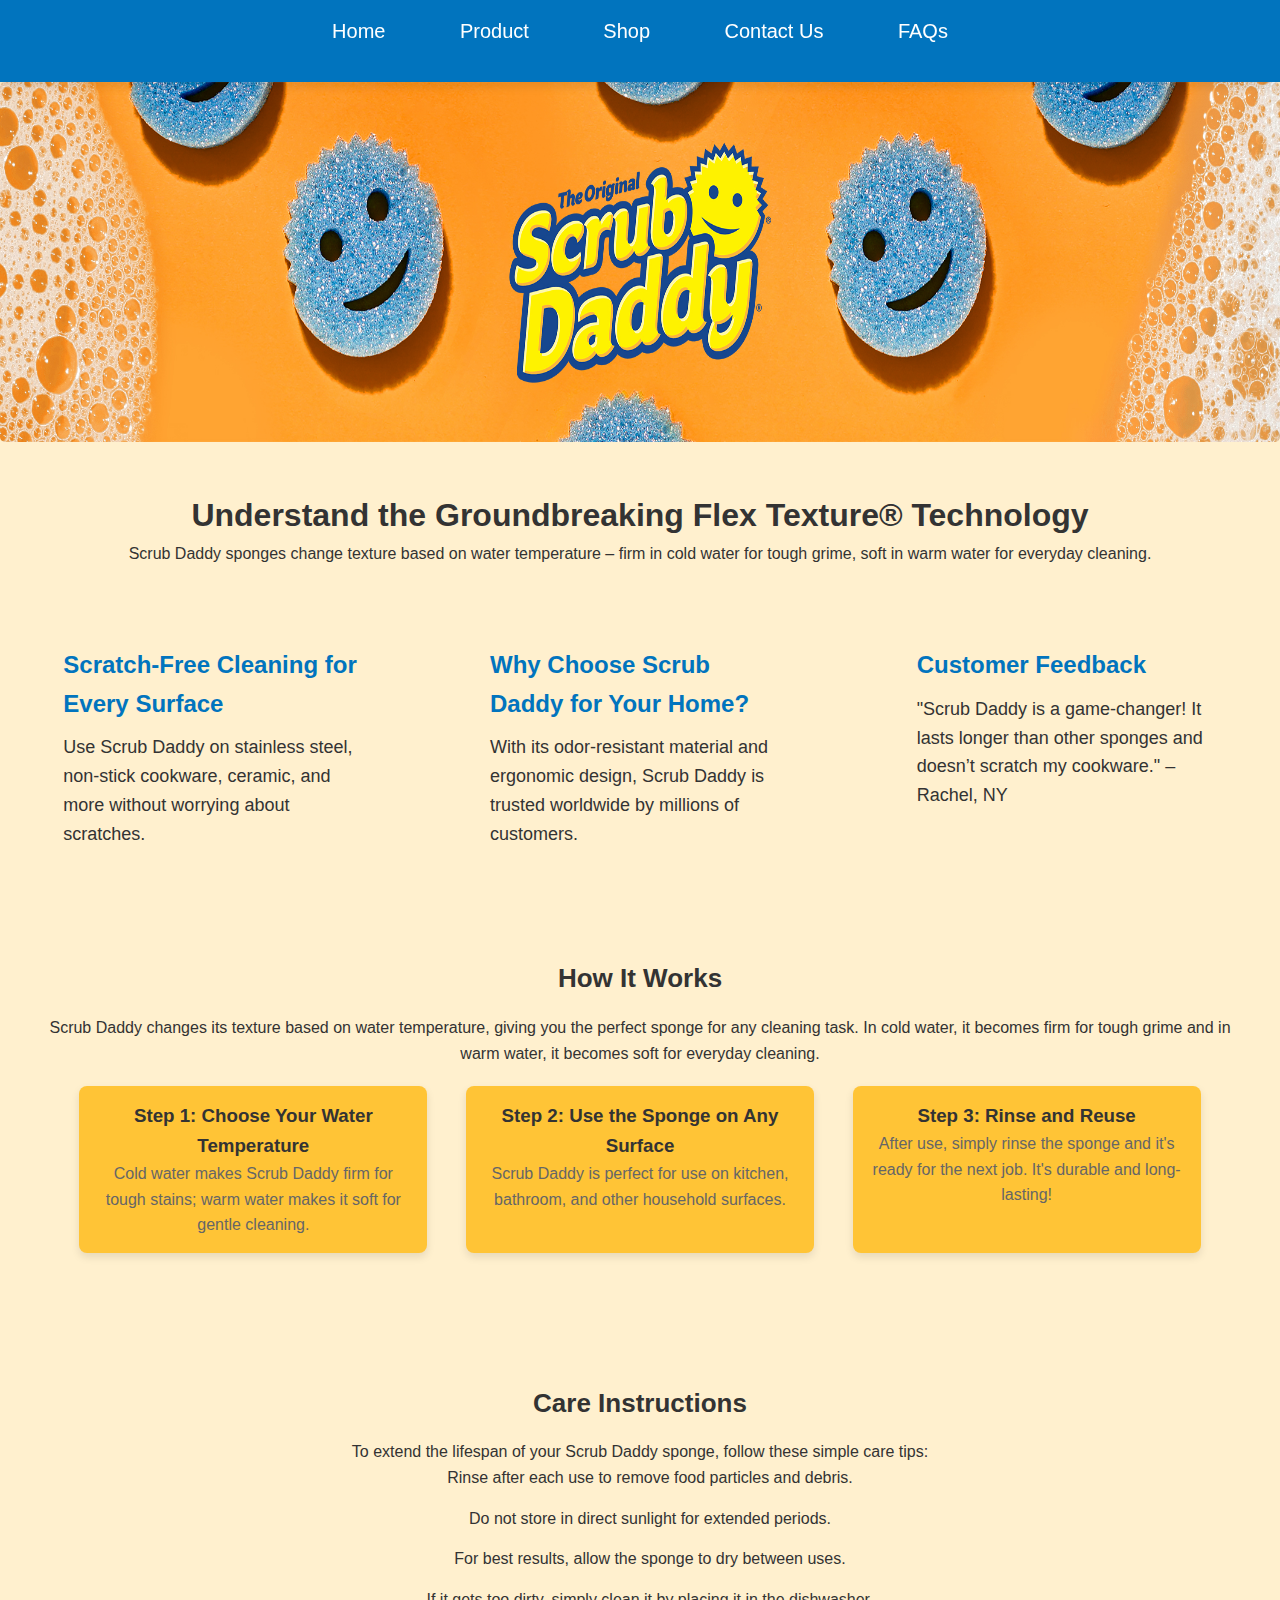
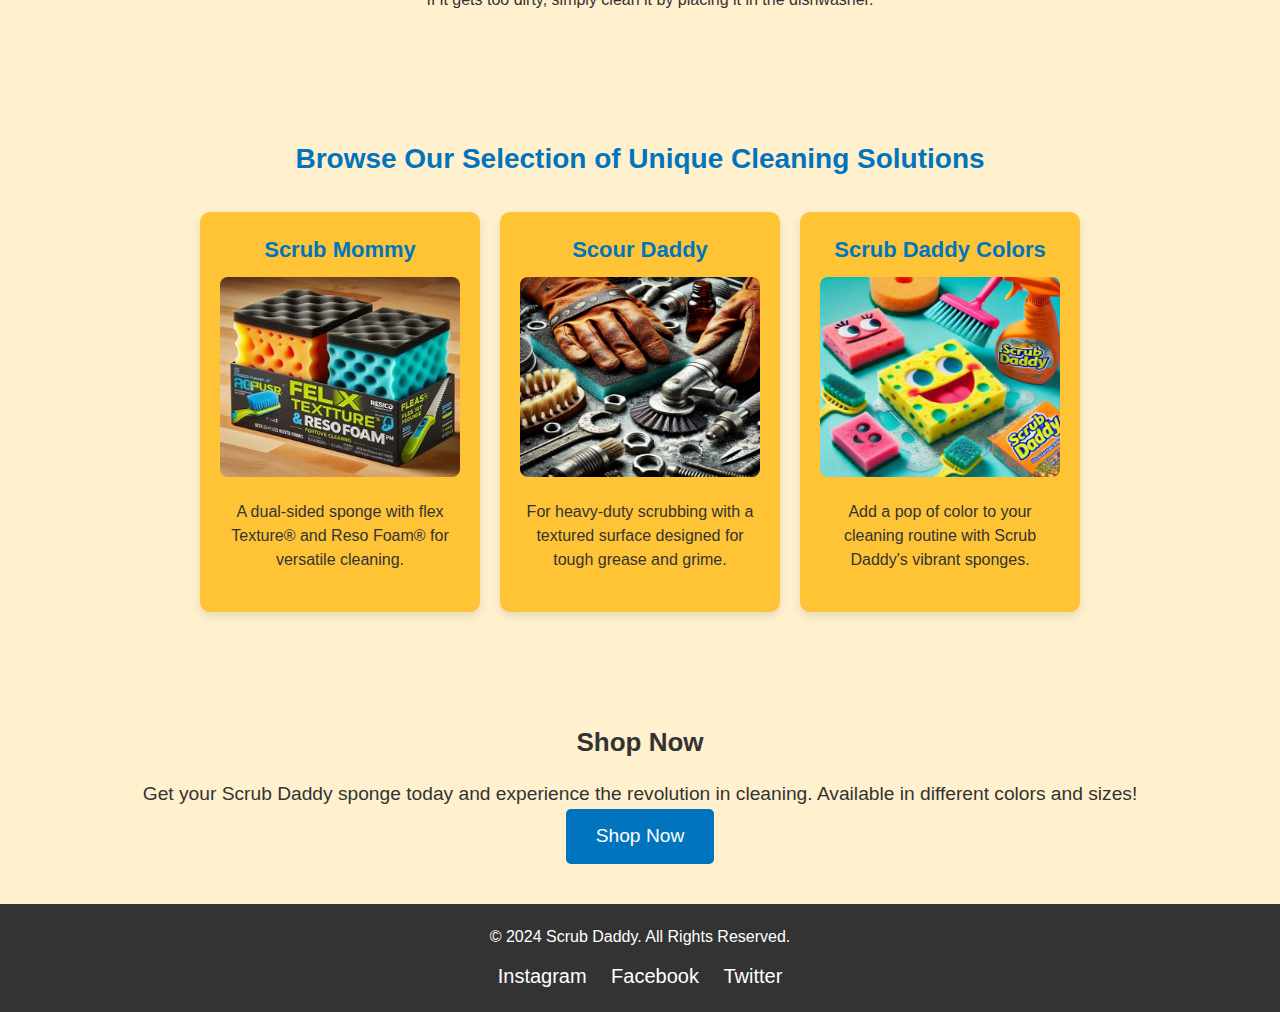
<file: index.html>
<!DOCTYPE html>
<html lang="en">

<head>
<!-- Google tag (gtag.js) -->
<script async src="https://www.googletagmanager.com/gtag/js?id=G-2RC8TH360G"></script>
<script>
  window.dataLayer = window.dataLayer || [];
  function gtag(){dataLayer.push(arguments);}
  gtag('js', new Date());

  gtag('config', 'G-2RC8TH360G');
</script>

    <meta charset="UTF-8">
    <meta name="viewport" content="width=device-width, initial-scale=1.0">
    <meta name="description"
        content="Introducing Scrub Daddy, the multi-purpose sponge with revolutionary flex Texture® technology for scratch-free cleaning. Perfect for all surfaces, from kitchens to bathrooms. Join millions who trust Scrub Daddy for effective, durable cleaning.">
    <meta name="keywords"
        content="Scrub Daddy, Cleaning Sponge, Flex Texture, Scratch-Free, Multi-Purpose Sponge, Kitchen Cleaning, Bathroom Cleaning">
    <meta name="author" content="Scrub Daddy">
    <title>Scrub Daddy - Transform Your Cleaning Experience</title>
    <link rel="stylesheet" href="style.css">
</head>

<body>


    <!-- Navigation Bar -->
    <nav>

        <ul>
            <li><a href="index.html">Home</a></li>
            <li><a href="product.html">Product</a></li>
            <li><a href="shop.html">Shop</a></li>
            <li><a href="contact.html">Contact Us</a></li>
            <li><a href="faq.html">FAQs</a></li>
        </ul>
    </nav>

    <!-- Hero Section -->
    <section id="home" class="hero">
        <img src="images/Scrub Daddy sponge for cleaning.jpg" alt="Scrub Daddy sponge for cleaning">
    </section>

    <!-- Content Section -->
    <section id="product" class="product-section">
        <h1>Understand the Groundbreaking Flex Texture® Technology</h1>
        <p>Scrub Daddy sponges change texture based on water temperature – firm in cold water for tough grime, soft in
            warm water for everyday cleaning.</p>
    </section>

    <section class="features">
        <div class="feature">
            <h3>Scratch-Free Cleaning for Every Surface</h3>
            <p>Use Scrub Daddy on stainless steel, non-stick cookware, ceramic, and more without worrying about
                scratches.</p>
        </div>
        <div class="feature">
            <h3>Why Choose Scrub Daddy for Your Home?</h3>
            <p>With its odor-resistant material and ergonomic design, Scrub Daddy is trusted worldwide by millions of
                customers.</p>
        </div>
        <div class="feature">
            <h3>Customer Feedback</h3>
            <p>"Scrub Daddy is a game-changer! It lasts longer than other sponges and doesn’t scratch my cookware." –
                Rachel, NY</p>
        </div>
    </section>





    <!-- How It Works Section -->
    <section id="how-it-works" class="how-it-works-section">
        <h2>How It Works</h2>
        <p>Scrub Daddy changes its texture based on water temperature, giving you the perfect sponge for any cleaning
            task. In cold water, it becomes firm for tough grime and in warm water, it becomes soft for everyday
            cleaning.</p>
        <div class="how-it-works-steps">
            <div class="step">
                <h3>Step 1: Choose Your Water Temperature</h3>
                <p>Cold water makes Scrub Daddy firm for tough stains; warm water makes it soft for gentle cleaning.</p>
            </div>
            <div class="step">
                <h3>Step 2: Use the Sponge on Any Surface</h3>
                <p>Scrub Daddy is perfect for use on kitchen, bathroom, and other household surfaces.</p>
            </div>
            <div class="step">
                <h3>Step 3: Rinse and Reuse</h3>
                <p>After use, simply rinse the sponge and it's ready for the next job. It's durable and long-lasting!
                </p>
            </div>
        </div>
    </section>

    <!-- Care Instructions Section -->
    <section id="care-instructions" class="care-instructions-section">
        <h2>Care Instructions</h2>
        <p>To extend the lifespan of your Scrub Daddy sponge, follow these simple care tips:</p>
        <ul>
            <li>Rinse after each use to remove food particles and debris.</li>
            <li>Do not store in direct sunlight for extended periods.</li>
            <li>For best results, allow the sponge to dry between uses.</li>
            <li>If it gets too dirty, simply clean it by placing it in the dishwasher.</li>
        </ul>
    </section>

    <!-- Shop Section -->
    <section id="shop" class="shop-section">
        <h2>Browse Our Selection of Unique Cleaning Solutions</h2>
        <div class="product-list">
            <div class="product-item">
                <h3>Scrub Mommy</h3>
                <img src="images/scrub-mommy-image.jpg" alt="Scrub Mommy sponge, dual-sided with flex Texture®"
                    class="product-image">
                <p>A dual-sided sponge with flex Texture® and Reso Foam® for versatile cleaning.</p>
            </div>
            <div class="product-item">
                <h3>Scour Daddy</h3>
                <img src="images/scour-daddy-image.jpg" alt="Scour Daddy sponge designed for heavy-duty cleaning"
                    class="product-image">
                <p>For heavy-duty scrubbing with a textured surface designed for tough grease and grime.</p>
            </div>
            <div class="product-item">
                <h3>Scrub Daddy Colors</h3>
                <img src="images/scrub-daddy-colors-image.jpg" alt="Scrub Daddy sponges in different colors"
                    class="product-image">
                <p>Add a pop of color to your cleaning routine with Scrub Daddy's vibrant sponges.</p>
            </div>
        </div>
    </section>
    <!-- Shop Now Section -->
    <section id="shop-now" class="shop-now-section">
        <h2>Shop Now</h2>
        <p>Get your Scrub Daddy sponge today and experience the revolution in cleaning. Available in different colors
            and sizes!</p>
        <a href="shop.html" class="cta-button">Shop Now</a>
    </section>


    <!-- Footer -->
    <footer>
        <p>&copy; 2024 Scrub Daddy. All Rights Reserved.</p>
        <div class="social-links">
            <a href="https://www.instagram.com" target="_blank">Instagram</a>
            <a href="https://www.facebook.com" target="_blank">Facebook</a>
            <a href="https://www.twitter.com" target="_blank">Twitter</a>
        </div>
    </footer>

</body>

</html>
</file>
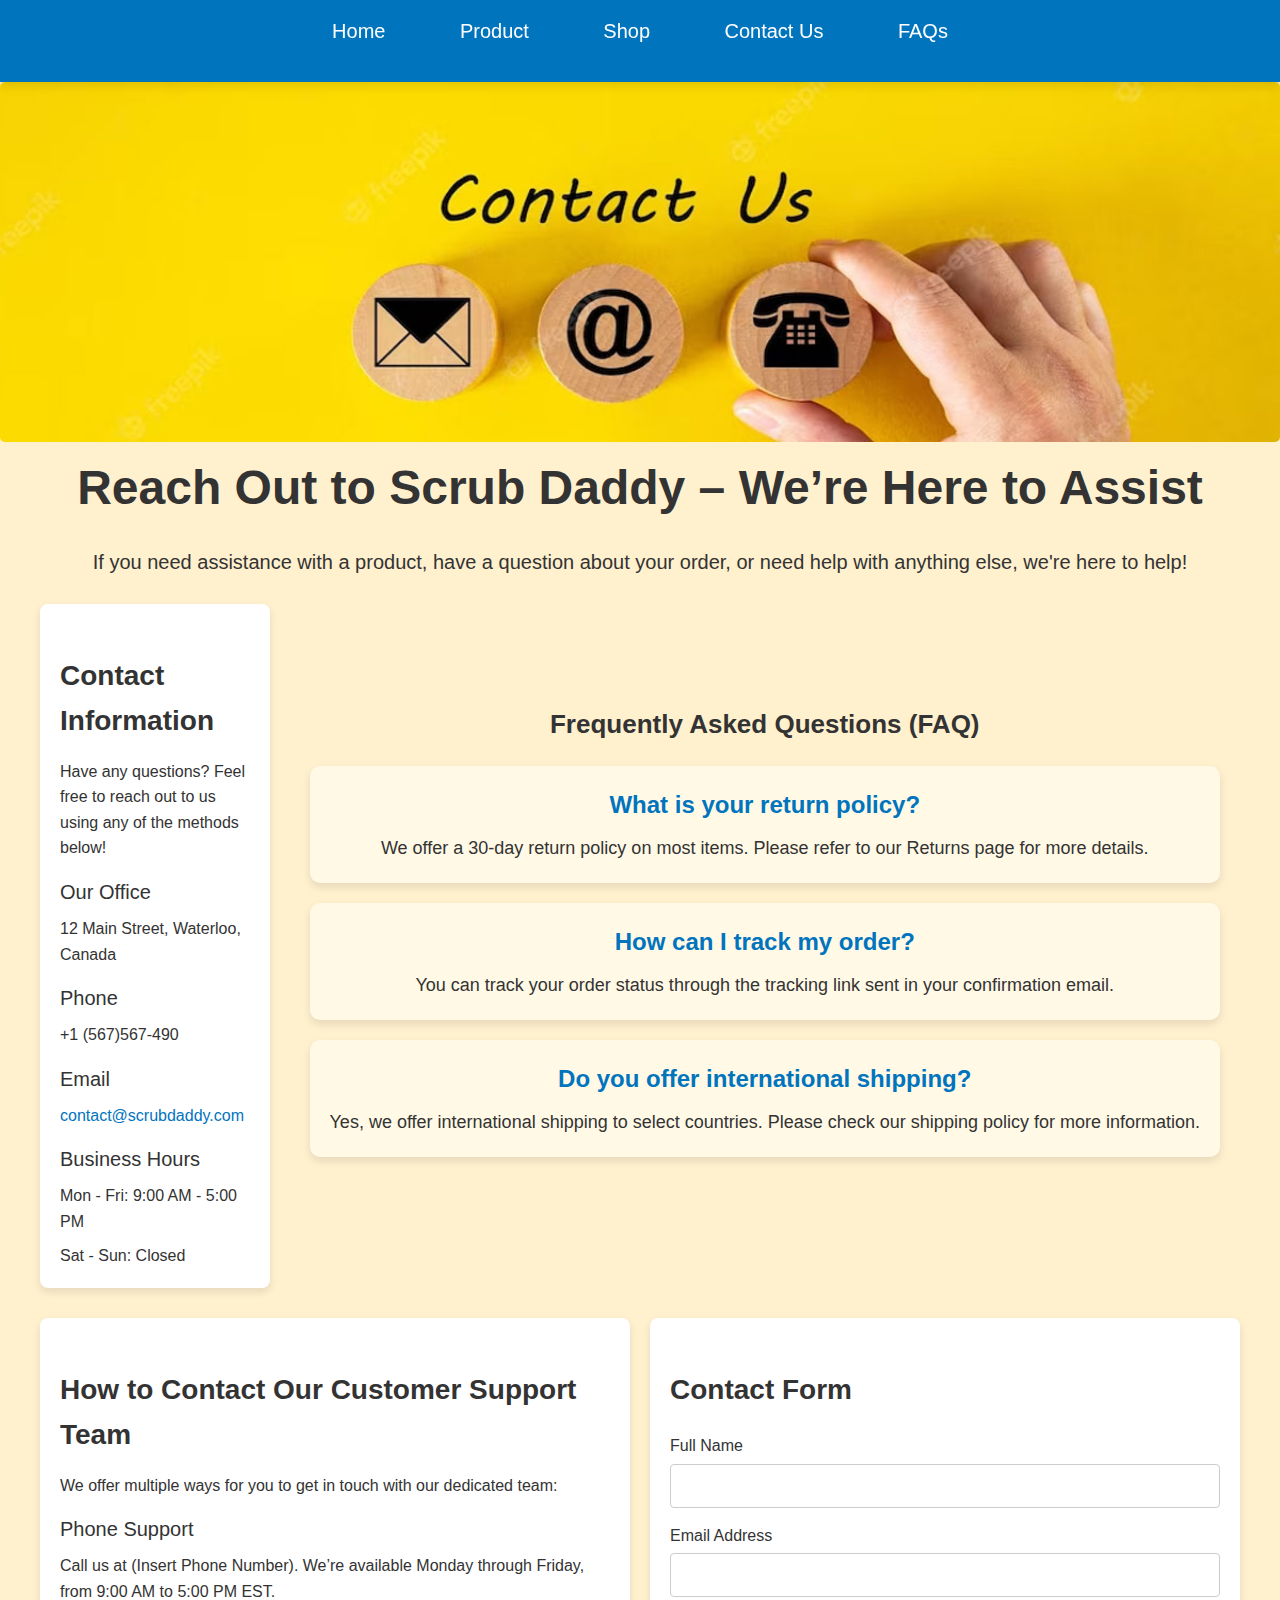
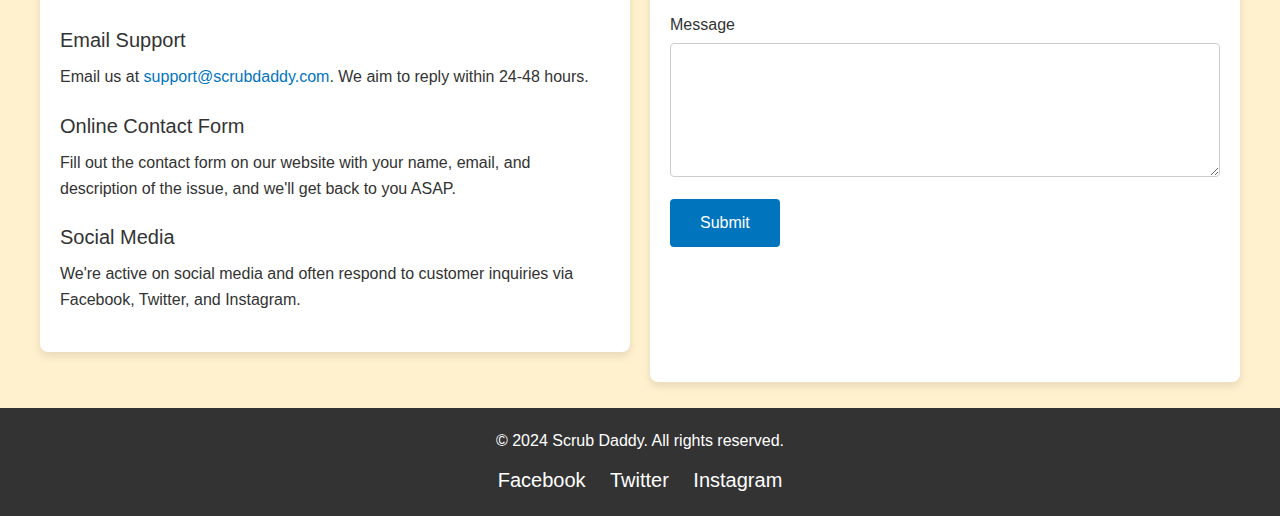
<file: contact.html>
<!DOCTYPE html>
<html lang="en">
<head>
   <!-- Google tag (gtag.js) -->
<script async src="https://www.googletagmanager.com/gtag/js?id=G-2RC8TH360G"></script>
<script>
  window.dataLayer = window.dataLayer || [];
  function gtag(){dataLayer.push(arguments);}
  gtag('js', new Date());

  gtag('config', 'G-2RC8TH360G');
</script>
    <meta charset="UTF-8">
    <meta name="viewport" content="width=device-width, initial-scale=1.0">
    <meta name="description" content="Contact Scrub Daddy for assistance with customer service, product questions, or any general inquiries. Our group is ready to assist you with everything you require!">
    <title>Contact Us – Scrub Daddy</title>
    <link rel="stylesheet" href="style.css">
</head>
   
<body>
  

    <nav>
        <ul>
            <li><a href="index.html">Home</a></li>
            <li><a href="product.html">Product</a></li>
            <li><a href="shop.html">Shop</a></li>
            <li><a href="contact.html">Contact Us</a></li>
            <li><a href="faq.html">FAQs</a></li>
        </ul>
    </nav>

    <!-- Contact Us Hero Section -->
    <header class="hero">
        <div class="hero">
            <img src="images/Contact_us.jpg" alt="Scrub Daddy sponge for cleaning">
            <h1>Reach Out to Scrub Daddy – We’re Here to Assist</h1>
            <p>If you need assistance with a product, have a question about your order, or need help with anything else, we're here to help!</p>
        </div>
    </header><br>

    <!-- Contact Section -->
    <section id="contact-info">
        <div class="contact-container">
            <!-- Contact Info Section -->
            <div class="contact-info">
                <h2>Contact Information</h2>
                <p>Have any questions? Feel free to reach out to us using any of the methods below!</p>

                <h3>Our Office</h3>
                <p>12 Main Street, Waterloo, Canada</p>

                <h3>Phone</h3>
                <p>+1 (567)567-490</p>

                <h3>Email</h3>
                <p><a href="mailto:contact@company.com">contact@scrubdaddy.com</a></p>

                <h3>Business Hours</h3>
                <p>Mon - Fri: 9:00 AM - 5:00 PM</p>
                <p>Sat - Sun: Closed</p>
            </div>

            <!-- FAQ Section -->
            <div class="faq-section">
                <h2>Frequently Asked Questions (FAQ)</h2>
                <div class="faq-item">
                    <h3>What is your return policy?</h3>
                    <p>We offer a 30-day return policy on most items. Please refer to our Returns page for more details.</p>
                </div>
                <div class="faq-item">
                    <h3>How can I track my order?</h3>
                    <p>You can track your order status through the tracking link sent in your confirmation email.</p>
                </div>
                <div class="faq-item">
                    <h3>Do you offer international shipping?</h3>
                    <p>Yes, we offer international shipping to select countries. Please check our shipping policy for more information.</p>
                </div>
            </div>
        </div>
    </section>

    <!-- Contact Us Content Section -->
    <section id="contact-form">
        <div class="contact-container">
            <div class="contact-info">
                <h2>How to Contact Our Customer Support Team</h2>
                <p>We offer multiple ways for you to get in touch with our dedicated team:</p>
                <ul>
                    <li>
                        <h3>Phone Support</h3>
                        <p>Call us at (Insert Phone Number). We’re available Monday through Friday, from 9:00 AM to 5:00 PM EST.</p>
                    </li>
                    <li>
                        <h3>Email Support</h3>
                        <p>Email us at <a href="mailto:support@scrubdaddy.com">support@scrubdaddy.com</a>. We aim to reply within 24-48 hours.</p>
                    </li>
                    <li>
                        <h3>Online Contact Form</h3>
                        <p>Fill out the contact form on our website with your name, email, and description of the issue, and we'll get back to you ASAP.</p>
                    </li>
                    <li>
                        <h3>Social Media</h3>
                        <p>We're active on social media and often respond to customer inquiries via Facebook, Twitter, and Instagram.</p>
                    </li>
                </ul>
            </div>

            <div class="contact-form">
                <h2>Contact Form</h2>
                <form action="#" method="post">
                    <label for="name">Full Name</label>
                    <input type="text" id="name" name="name" required>

                    <label for="email">Email Address</label>
                    <input type="email" id="email" name="email" required>

                    <label for="message">Message</label>
                    <textarea id="message" name="message" rows="6" required></textarea>

                    <button type="submit" class="submit-button">Submit</button>
                </form>
            </div>
        </div>
    </section><br>

    <footer>
        <p>&copy; 2024 Scrub Daddy. All rights reserved.</p>
        <div class="social-links">
            <a href="https://facebook.com" target="_blank">Facebook</a>
            <a href="https://twitter.com" target="_blank">Twitter</a>
            <a href="https://instagram.com" target="_blank">Instagram</a>
        </div>
    </footer>
</body>
</html>
</file>
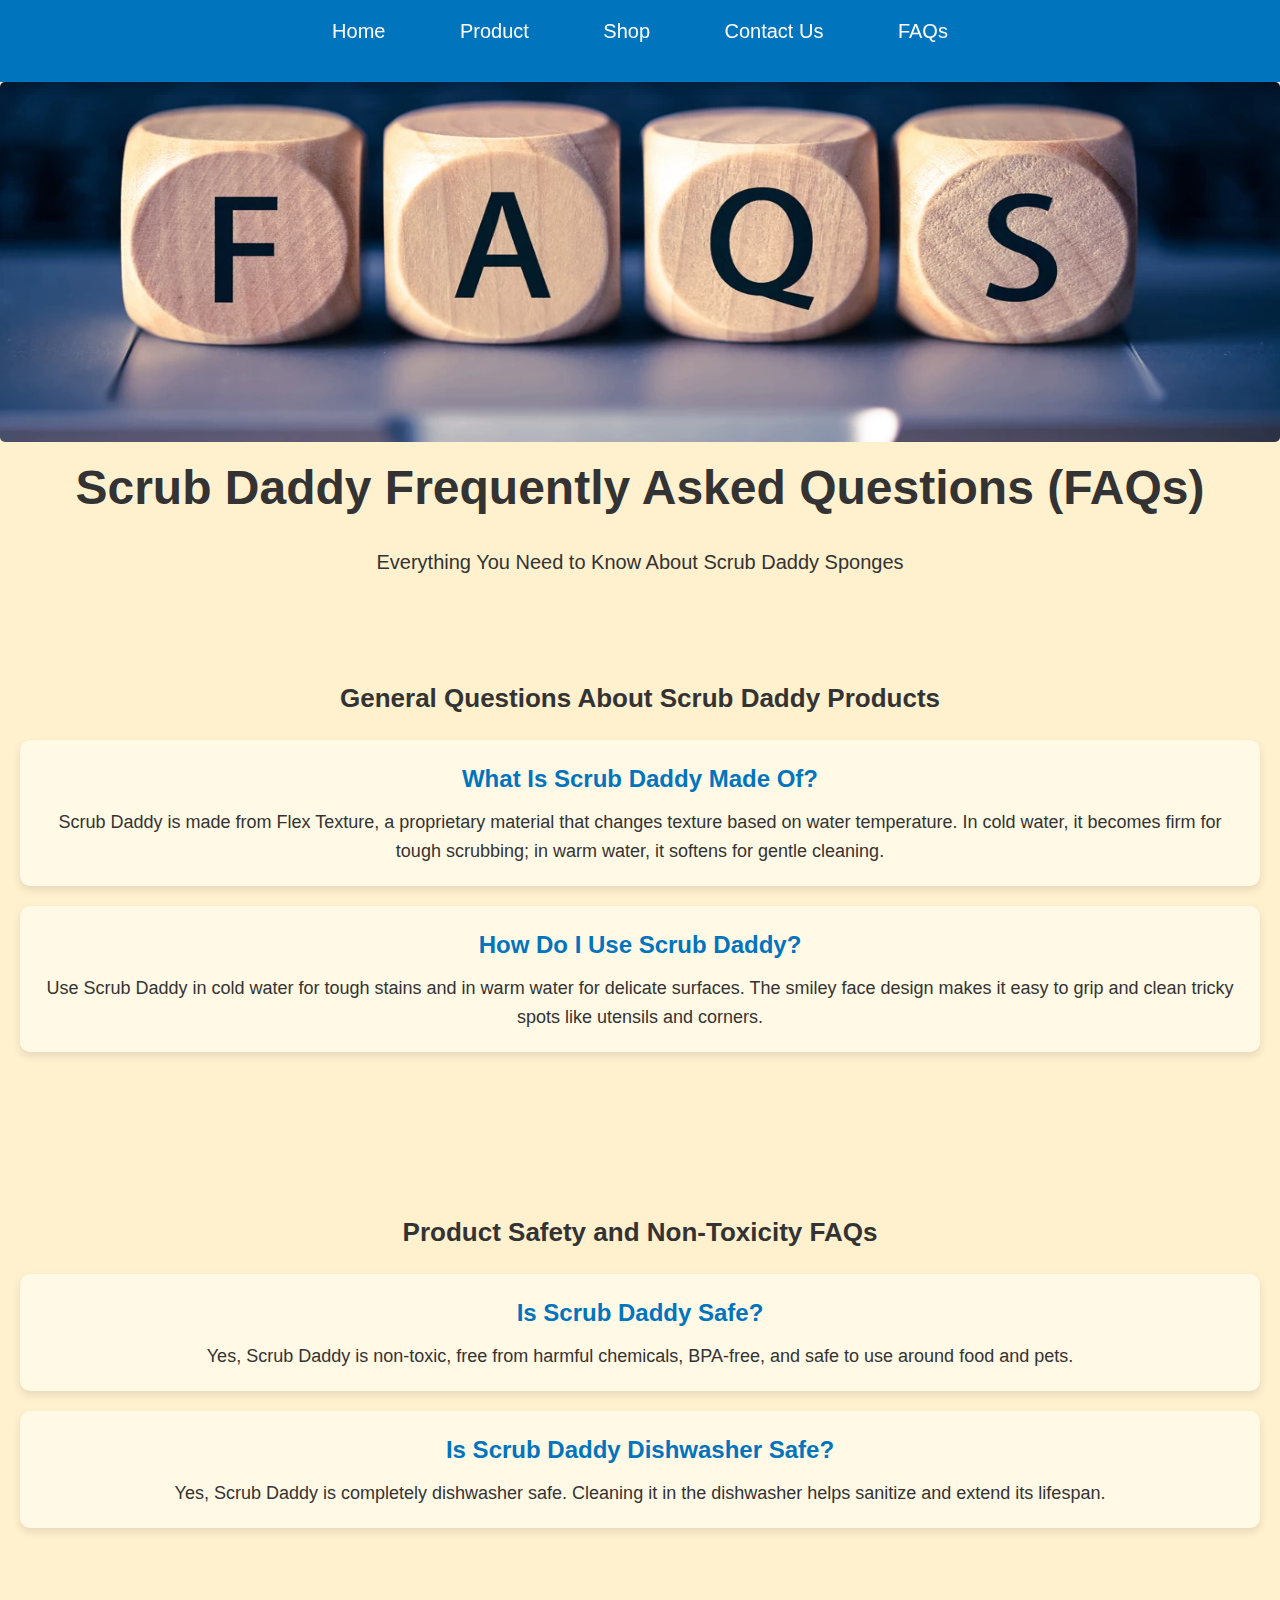
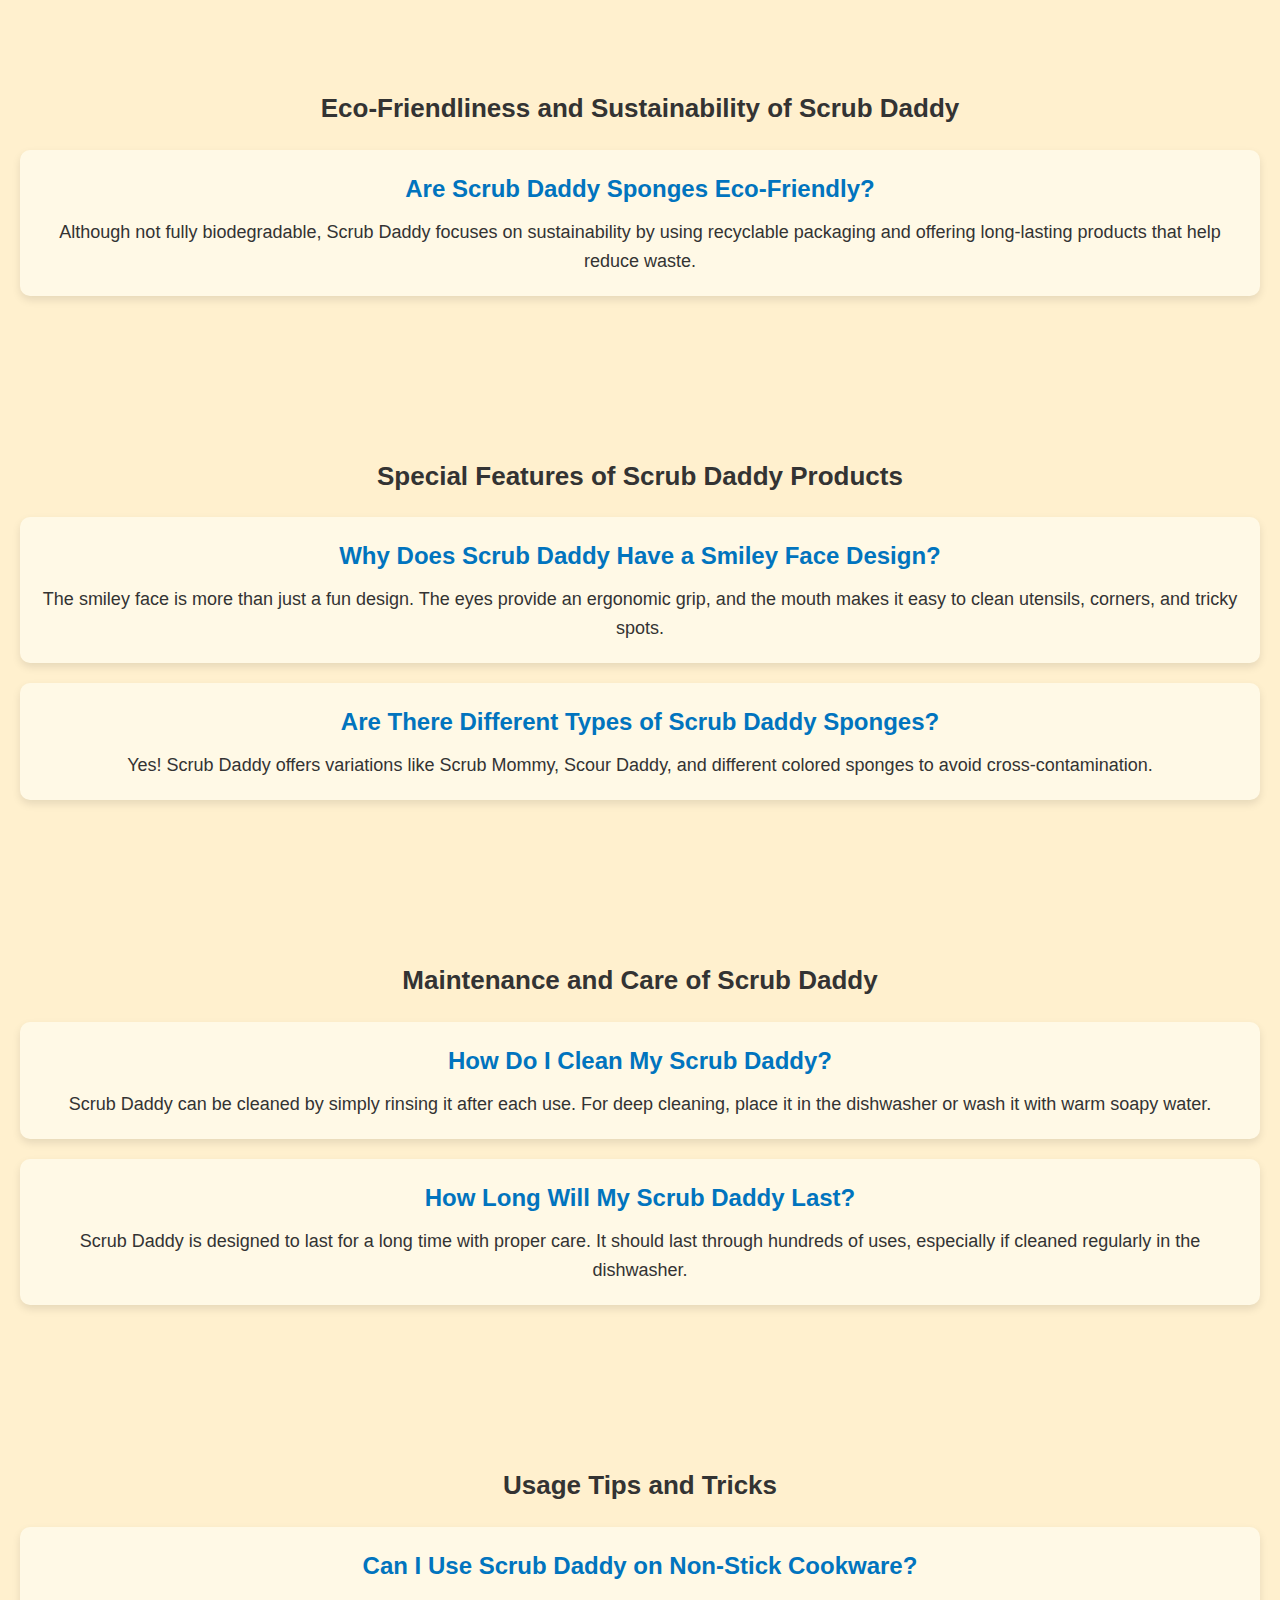
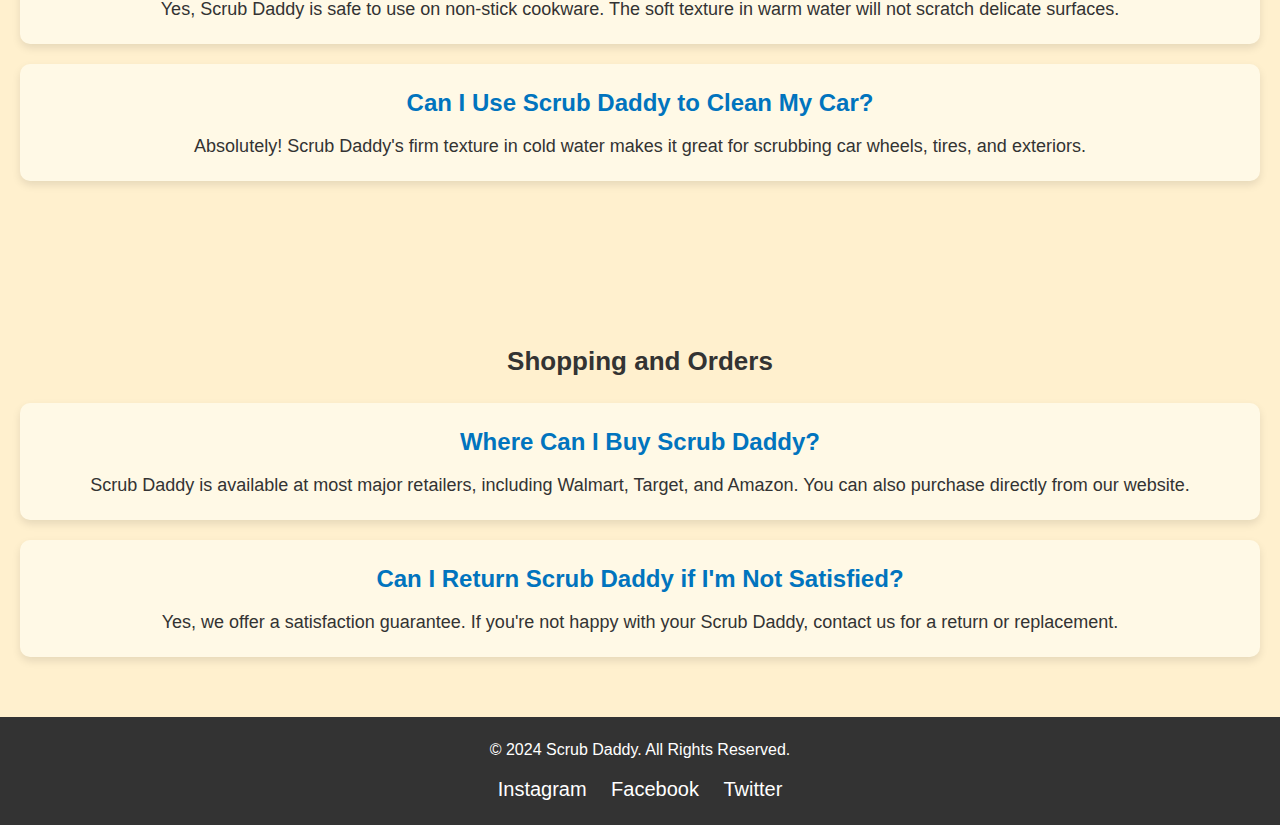
<file: faq.html>
<!DOCTYPE html>
<html lang="en">

<head>
  <!-- Google tag (gtag.js) -->
<script async src="https://www.googletagmanager.com/gtag/js?id=G-2RC8TH360G"></script>
<script>
  window.dataLayer = window.dataLayer || [];
  function gtag(){dataLayer.push(arguments);}
  gtag('js', new Date());

  gtag('config', 'G-2RC8TH360G');
</script>
    <meta charset="UTF-8">
    <meta name="viewport" content="width=device-width, initial-scale=1.0">
    <meta name="description"
        content="Want to know about Scrub Daddy sponges? We dive into our FAQs for product care, safety, eco-friendliness, among others. Take a look at commonly asked questions and cleaning tips!">
    <title>Scrub Daddy FAQ - Everything You Need to Know</title>
    <link rel="stylesheet" href="style.css">
</head>

<body>
 
    <!-- Navigation Bar -->
    <nav>
        <ul>
            <li><a href="index.html">Home</a></li>
            <li><a href="product.html">Product</a></li>
            <li><a href="shop.html">Shop</a></li>
            <li><a href="contact.html">Contact Us</a></li>
            <li><a href="faq.html">FAQs</a></li>
        </ul>
    </nav>

    <!-- Hero Section -->
    <header class="hero">
        <img src="images/faq_banner.webp" alt="Scrub Daddy sponge on a kitchen counter with a cleaning utensil">
        <div class="hero-text">
            <h1>Scrub Daddy Frequently Asked Questions (FAQs)</h1>
            <p>Everything You Need to Know About Scrub Daddy Sponges</p>
        </div>
    </header>

    <!-- FAQ Sections -->
    <main>
        <section id="general" class="faq-section">
            <h2>General Questions About Scrub Daddy Products</h2>
            <div class="faq-item">
                <h3>What Is Scrub Daddy Made Of?</h3>
                <p>Scrub Daddy is made from Flex Texture, a proprietary material that changes texture based on water
                    temperature. In cold water, it becomes firm for tough scrubbing; in warm water, it softens for
                    gentle cleaning.</p>
            </div>
            <div class="faq-item">
                <h3>How Do I Use Scrub Daddy?</h3>
                <p>Use Scrub Daddy in cold water for tough stains and in warm water for delicate surfaces. The smiley
                    face design makes it easy to grip and clean tricky spots like utensils and corners.</p>
            </div>
        </section>

        <section id="safety" class="faq-section">
            <h2>Product Safety and Non-Toxicity FAQs</h2>
            <div class="faq-item">
                <h3>Is Scrub Daddy Safe?</h3>
                <p>Yes, Scrub Daddy is non-toxic, free from harmful chemicals, BPA-free, and safe to use around food and
                    pets.</p>
            </div>
            <div class="faq-item">
                <h3>Is Scrub Daddy Dishwasher Safe?</h3>
                <p>Yes, Scrub Daddy is completely dishwasher safe. Cleaning it in the dishwasher helps sanitize and
                    extend its lifespan.</p>
            </div>
        </section>

        <section id="eco" class="faq-section">
            <h2>Eco-Friendliness and Sustainability of Scrub Daddy</h2>
            <div class="faq-item">
                <h3>Are Scrub Daddy Sponges Eco-Friendly?</h3>
                <p>Although not fully biodegradable, Scrub Daddy focuses on sustainability by using recyclable packaging
                    and offering long-lasting products that help reduce waste.</p>
            </div>
        </section>

        <section id="features" class="faq-section">
            <h2>Special Features of Scrub Daddy Products</h2>
            <div class="faq-item">
                <h3>Why Does Scrub Daddy Have a Smiley Face Design?</h3>
                <p>The smiley face is more than just a fun design. The eyes provide an ergonomic grip, and the mouth
                    makes it easy to clean utensils, corners, and tricky spots.</p>
            </div>
            <div class="faq-item">
                <h3>Are There Different Types of Scrub Daddy Sponges?</h3>
                <p>Yes! Scrub Daddy offers variations like Scrub Mommy, Scour Daddy, and different colored sponges to
                    avoid cross-contamination.</p>
            </div>
        </section>

        <section id="maintenance" class="faq-section">
            <h2>Maintenance and Care of Scrub Daddy</h2>
            <div class="faq-item">
                <h3>How Do I Clean My Scrub Daddy?</h3>
                <p>Scrub Daddy can be cleaned by simply rinsing it after each use. For deep cleaning, place it in the
                    dishwasher or wash it with warm soapy water.</p>
            </div>
            <div class="faq-item">
                <h3>How Long Will My Scrub Daddy Last?</h3>
                <p>Scrub Daddy is designed to last for a long time with proper care. It should last through hundreds of
                    uses, especially if cleaned regularly in the dishwasher.</p>
            </div>
        </section>

        <section id="usage" class="faq-section">
            <h2>Usage Tips and Tricks</h2>
            <div class="faq-item">
                <h3>Can I Use Scrub Daddy on Non-Stick Cookware?</h3>
                <p>Yes, Scrub Daddy is safe to use on non-stick cookware. The soft texture in warm water will not
                    scratch delicate surfaces.</p>
            </div>
            <div class="faq-item">
                <h3>Can I Use Scrub Daddy to Clean My Car?</h3>
                <p>Absolutely! Scrub Daddy's firm texture in cold water makes it great for scrubbing car wheels, tires,
                    and exteriors.</p>
            </div>
        </section>

        <section id="shopping" class="faq-section">
            <h2>Shopping and Orders</h2>
            <div class="faq-item">
                <h3>Where Can I Buy Scrub Daddy?</h3>
                <p>Scrub Daddy is available at most major retailers, including Walmart, Target, and Amazon. You can also
                    purchase directly from our website.</p>
            </div>
            <div class="faq-item">
                <h3>Can I Return Scrub Daddy if I'm Not Satisfied?</h3>
                <p>Yes, we offer a satisfaction guarantee. If you're not happy with your Scrub Daddy, contact us for a
                    return or replacement.</p>
            </div>
        </section>
    </main>

    <!-- Footer -->
    <footer>
        <p>&copy; 2024 Scrub Daddy. All Rights Reserved.</p>
        <div class="social-links">
            <a href="https://www.instagram.com" target="_blank">Instagram</a>
            <a href="https://www.facebook.com" target="_blank">Facebook</a>
            <a href="https://www.twitter.com" target="_blank">Twitter</a>
        </div>
    </footer>
</body>

</html>
</file>
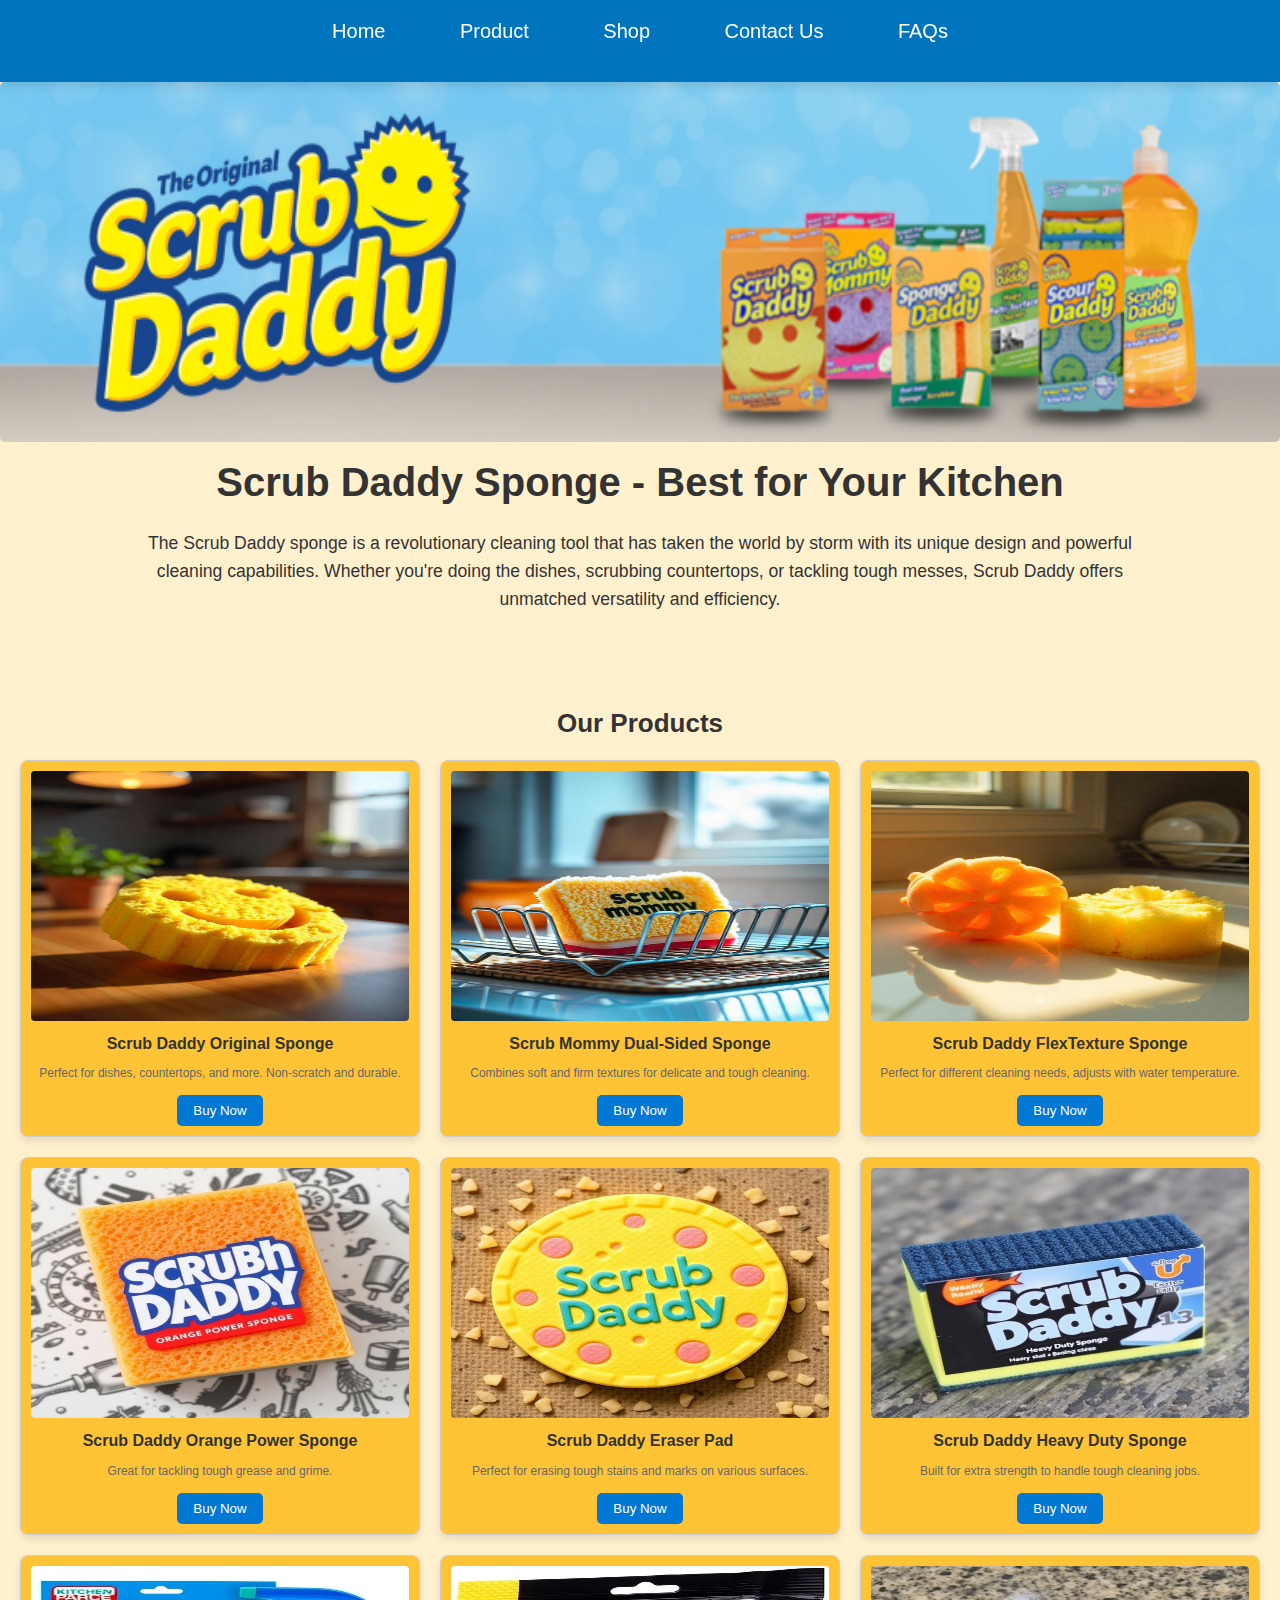
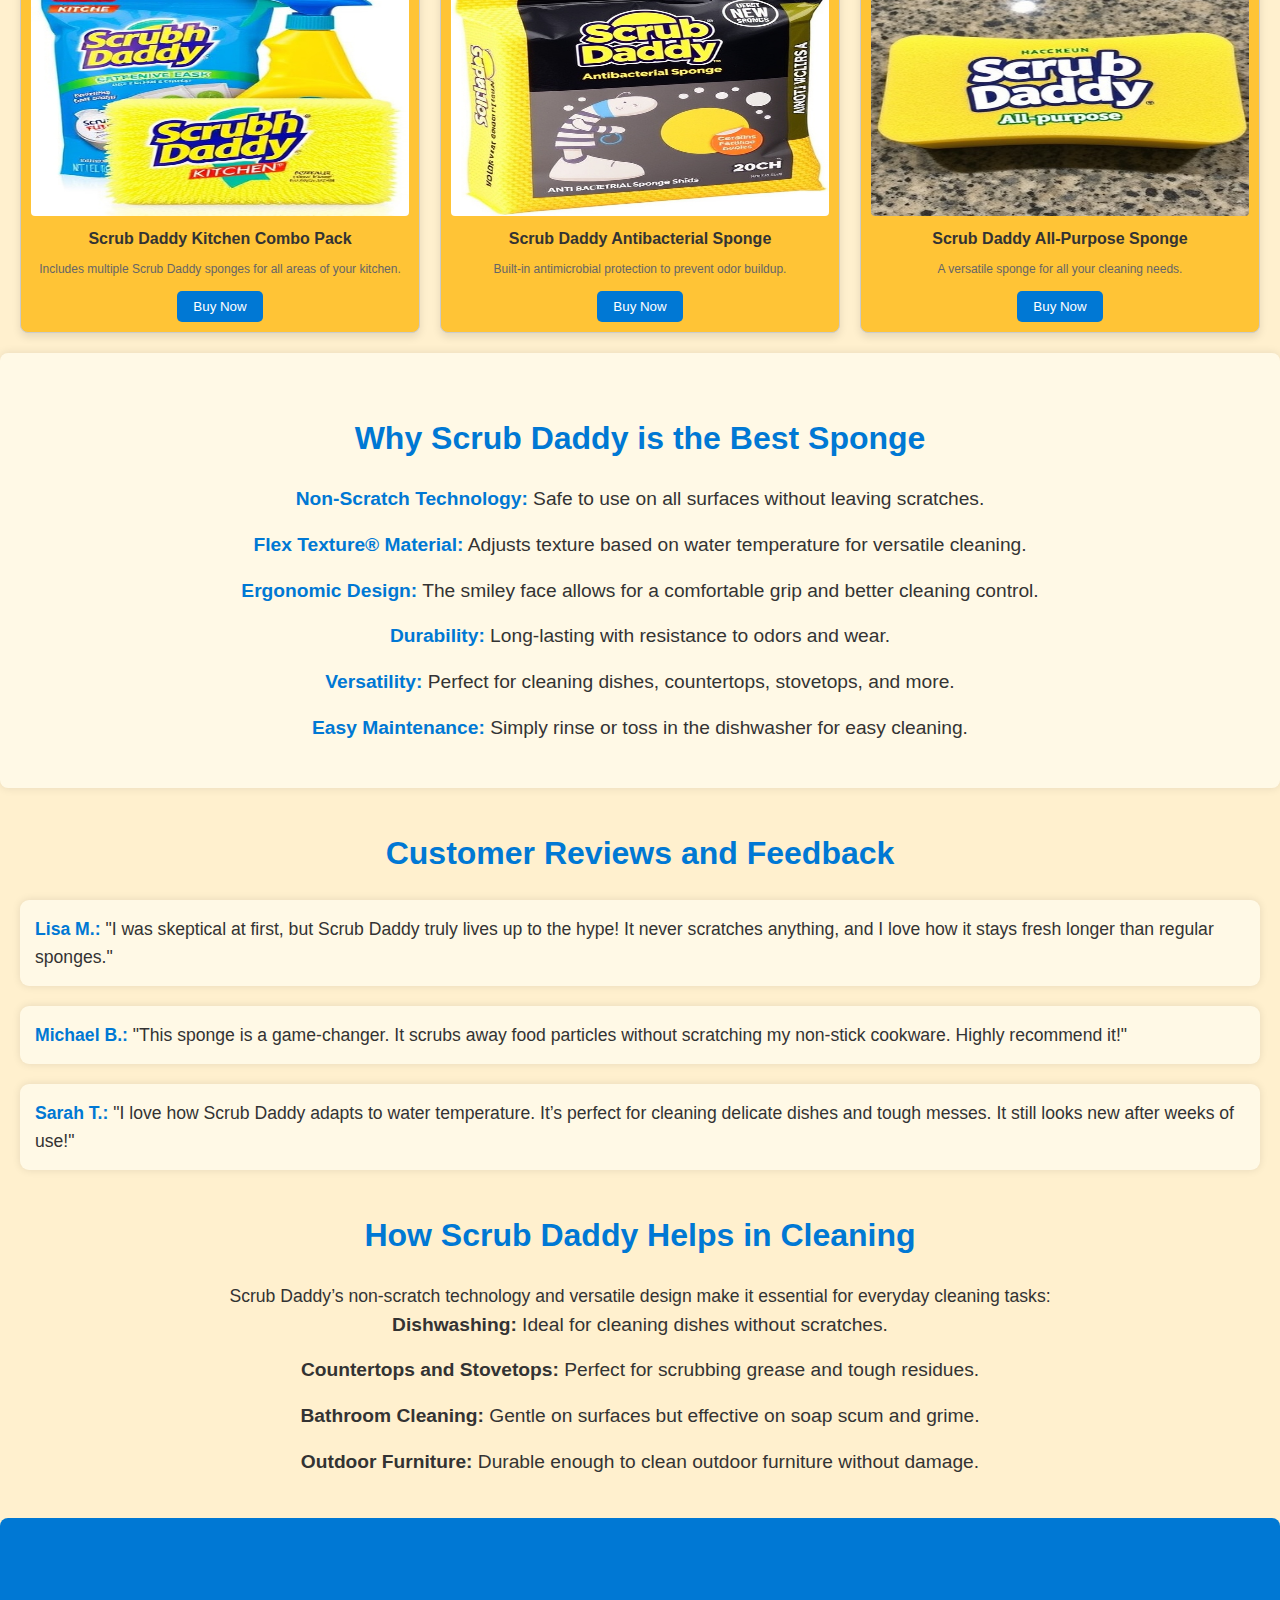
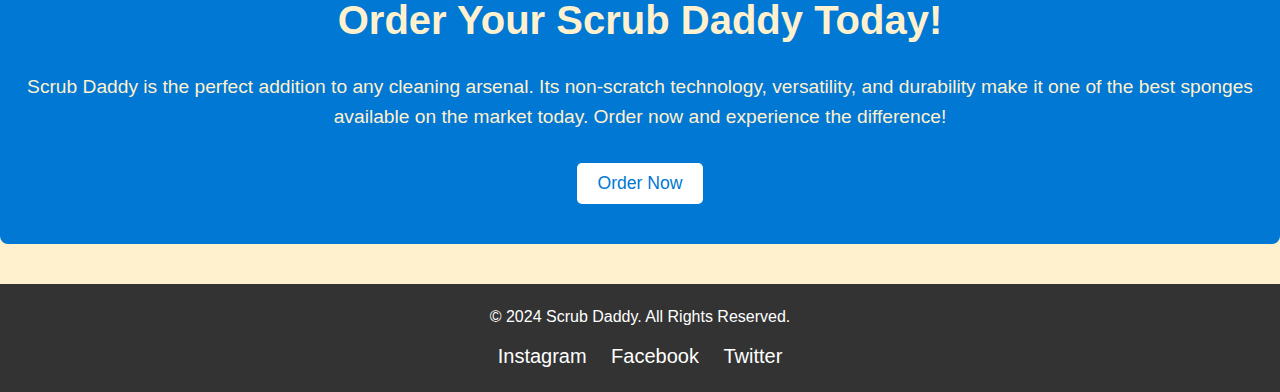
<file: product.html>
<!DOCTYPE html>
<html lang="en">

<head>
<!-- Google tag (gtag.js) -->
<script async src="https://www.googletagmanager.com/gtag/js?id=G-2RC8TH360G"></script>
<script>
  window.dataLayer = window.dataLayer || [];
  function gtag(){dataLayer.push(arguments);}
  gtag('js', new Date());

  gtag('config', 'G-2RC8TH360G');
</script>
    <meta charset="UTF-8">
    <meta name="viewport" content="width=device-width, initial-scale=1.0">
    <meta name="description" content="Order now your Scrub Daddy sponge! Ideal for cleaning dishes without scratching.">
    <meta name="author" content="Scrub Daddy Inc.">
    <title>Buy Scrub Daddy Sponge - The Best Non-Scratch Sponge</title>
    <link rel="stylesheet" href="style.css">
</head>
    

<body>

    <nav aria-label="Main navigation">
        <ul>
            <li><a href="index.html">Home</a></li>
            <li><a href="product.html">Product</a></li>
            <li><a href="shop.html">Shop</a></li>
            <li><a href="contact.html">Contact Us</a></li>
            <li><a href="faq.html">FAQs</a></li>
        </ul>
    </nav>
    <main>
        <section id="home" class="hero">
            <img src="images/Scrub-daddy-product-page-banner.png" alt="Purchase Scrub Daddy cleaning items">
        </section>

        <section id="product-info">
            <h1>Scrub Daddy Sponge - Best for Your Kitchen</h1>
            <p>The Scrub Daddy sponge is a revolutionary cleaning tool that has taken the world by storm with its unique
                design and powerful cleaning capabilities. Whether you're doing the dishes, scrubbing countertops, or
                tackling tough messes, Scrub Daddy offers unmatched versatility and efficiency.</p>
        </section>

        <section id="product-grid">
            <h2 style="text-align: center;">Our Products</h2>
            <div class="grid-container">
                <!-- Product 1 -->
                <div class="product">
                    <img src="images/Scrub Daddy Original Sponge.jpg" alt="crub Daddy Original Sponge"
                        title="Scrub Daddy Sponge">
                    <h3>Scrub Daddy Original Sponge</h3>
                    <p>Perfect for dishes, countertops, and more. Non-scratch and durable.</p>
                    <a href="product.html"><button>Buy Now</button></a>
                </div>
                <!-- Product 2 -->
                <div class="product">
                    <img src="images/Scrub Mommy Dual-Sided Sponge.jpg" alt="Scrub Mommy Dual-Sided Sponge"
                        title="Scrub Daddy Sponge">
                    <h3>Scrub Mommy Dual-Sided Sponge</h3>
                    <p>Combines soft and firm textures for delicate and tough cleaning.</p>
                    <a href="product.html"><button>Buy Now</button></a>
                </div>
                <!-- Product 3 -->
                <div class="product">
                    <img src="images/Scrub Daddy FlexTexture Sponge.jpg" alt="Scrub Daddy FlexTexture Sponge"
                        title="Scrub Daddy Sponge">
                    <h3>Scrub Daddy FlexTexture Sponge</h3>
                    <p>Perfect for different cleaning needs, adjusts with water temperature.</p>
                    <a href="product.html"><button>Buy Now</button></a>
                </div>
                <!-- Product 4 -->
                <div class="product">
                    <img src="images/Scrub Daddy Orange Power Sponge.jpg" alt="Scrub Daddy Orange Power Sponge"
                        title="Scrub Daddy Sponge">
                    <h3>Scrub Daddy Orange Power Sponge</h3>
                    <p>Great for tackling tough grease and grime.</p>
                    <a href="product.html"><button>Buy Now</button></a>
                </div>
                <!-- Product 5 -->
                <div class="product">
                    <img src="images/Scrub Daddy Eraser Pad.jpg" alt="Scrub Daddy Eraser Pad"
                        title="Scrub Daddy Sponge">
                    <h3>Scrub Daddy Eraser Pad</h3>
                    <p>Perfect for erasing tough stains and marks on various surfaces.</p>
                    <a href="product.html"><button>Buy Now</button></a>
                </div>
                <!-- Product 6 -->
                <div class="product">
                    <img src="images/Scrub Daddy Heavy Duty Sponge.jpg" alt="Scrub Daddy Heavy Duty Sponge"
                        title="Scrub Daddy Sponge">
                    <h3>Scrub Daddy Heavy Duty Sponge</h3>
                    <p>Built for extra strength to handle tough cleaning jobs.</p>
                    <a href="product.html"><button>Buy Now</button></a>
                </div>
                <!-- Product 7 -->
                <div class="product">
                    <img src="images/Scrub Daddy Kitchen Combo Pack.jpg" alt="Scrub Daddy Kitchen Combo Pack"
                        title="Scrub Daddy Sponge">
                    <h3>Scrub Daddy Kitchen Combo Pack</h3>
                    <p>Includes multiple Scrub Daddy sponges for all areas of your kitchen.</p>
                    <a href="product.html"><button>Buy Now</button></a>
                </div>
                <!-- Product 8 -->
                <div class="product">
                    <img src="images/Scrub Daddy Antibacterial Sponge.jpg" alt="Scrub Daddy Antibacterial Sponge"
                        title="Scrub Daddy Sponge">
                    <h3>Scrub Daddy Antibacterial Sponge</h3>
                    <p>Built-in antimicrobial protection to prevent odor buildup.</p>
                    <a href="product.html"><button>Buy Now</button></a>
                </div>
                <!-- Product 9 -->
                <div class="product">
                    <img src="images/Scrub Daddy All-Purpose Sponge.jpg" alt="Scrub Daddy All-Purpose Sponge"
                        title="Scrub Daddy Sponge">
                    <h3>Scrub Daddy All-Purpose Sponge</h3>
                    <p>A versatile sponge for all your cleaning needs.</p>
                    <a href="product.html"><button>Buy Now</button></a>
                </div>

            </div>
        </section>
        <section id="why-scrub-daddy">
            <h2>Why Scrub Daddy is the Best Sponge</h2>
            <ul>
                <li><strong>Non-Scratch Technology:</strong> Safe to use on all surfaces without leaving scratches.</li>
                <li><strong>Flex Texture® Material:</strong> Adjusts texture based on water temperature for versatile
                    cleaning.</li>
                <li><strong>Ergonomic Design:</strong> The smiley face allows for a comfortable grip and better cleaning
                    control.</li>
                <li><strong>Durability:</strong> Long-lasting with resistance to odors and wear.</li>
                <li><strong>Versatility:</strong> Perfect for cleaning dishes, countertops, stovetops, and more.</li>
                <li><strong>Easy Maintenance:</strong> Simply rinse or toss in the dishwasher for easy cleaning.</li>
            </ul>
        </section>

        <section id="customer-reviews">
            <h2>Customer Reviews and Feedback</h2>
            <div class="review">
                <p><strong>Lisa M.:</strong> "I was skeptical at first, but Scrub Daddy truly lives up to the hype! It
                    never scratches anything, and I love how it stays fresh longer than regular sponges."</p>
            </div>
            <div class="review">
                <p><strong>Michael B.:</strong> "This sponge is a game-changer. It scrubs away food particles without
                    scratching my non-stick cookware. Highly recommend it!"</p>
            </div>
            <div class="review">
                <p><strong>Sarah T.:</strong> "I love how Scrub Daddy adapts to water temperature. It’s perfect for
                    cleaning delicate dishes and tough messes. It still looks new after weeks of use!"</p>
            </div>
        </section>

        <section id="how-it-helps">
            <h2>How Scrub Daddy Helps in Cleaning</h2>
            <p>Scrub Daddy’s non-scratch technology and versatile design make it essential for everyday cleaning tasks:
            </p>
            <ul>
                <li><strong>Dishwashing:</strong> Ideal for cleaning dishes without scratches.</li>
                <li><strong>Countertops and Stovetops:</strong> Perfect for scrubbing grease and tough residues.</li>
                <li><strong>Bathroom Cleaning:</strong> Gentle on surfaces but effective on soap scum and grime.</li>
                <li><strong>Outdoor Furniture:</strong> Durable enough to clean outdoor furniture without damage.</li>
            </ul>
        </section>

        <section id="order-now">
            <h2>Order Your Scrub Daddy Today!</h2>
            <p>Scrub Daddy is the perfect addition to any cleaning arsenal. Its non-scratch technology, versatility, and
                durability make it one of the best sponges available on the market today. Order now and experience the
                difference!</p>
            <a href="product.html"><button>Order Now</button></a>
        </section>
    </main>

    <!-- Footer -->
    <footer>
        <p>&copy; 2024 Scrub Daddy. All Rights Reserved.</p>
        <div class="social-links">
            <a href="https://www.instagram.com" target="_blank">Instagram</a>
            <a href="https://www.facebook.com" target="_blank">Facebook</a>
            <a href="https://www.twitter.com" target="_blank">Twitter</a>
        </div>
    </footer>
</body>

</html>
</file>
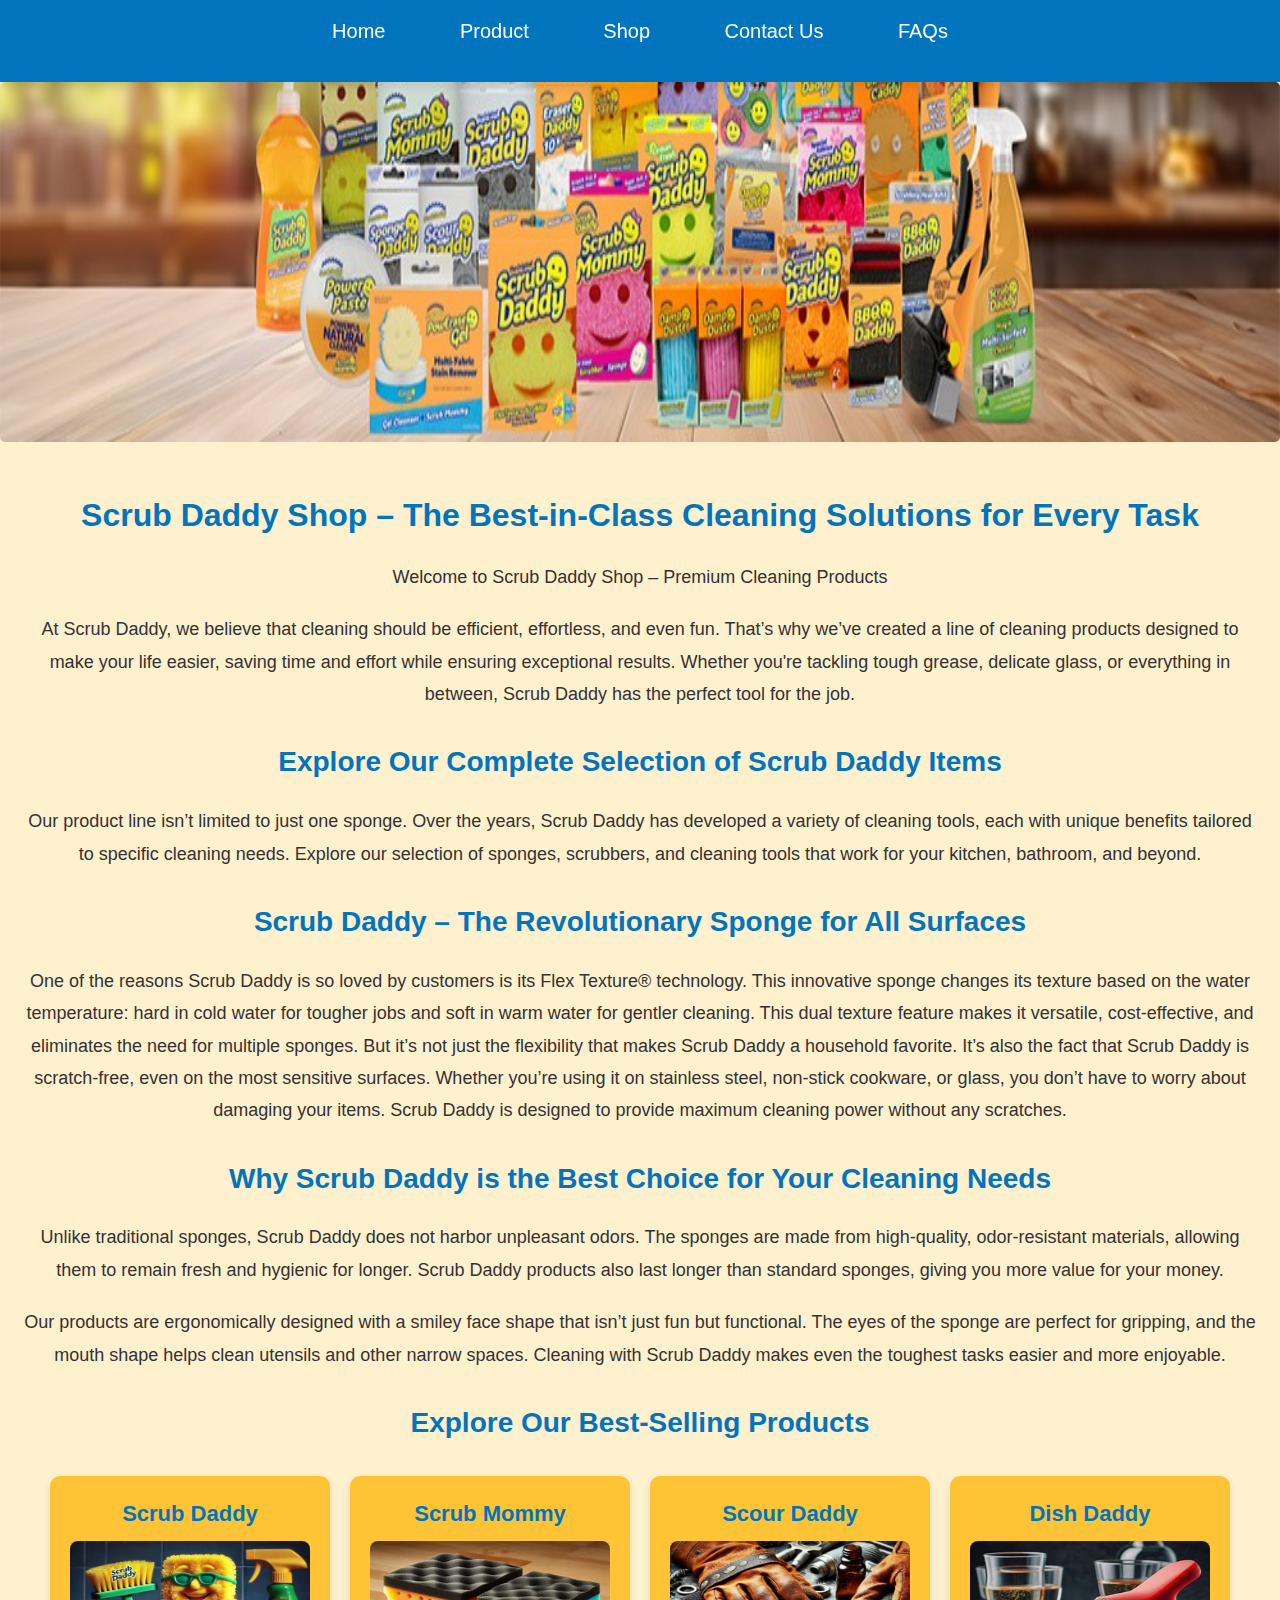
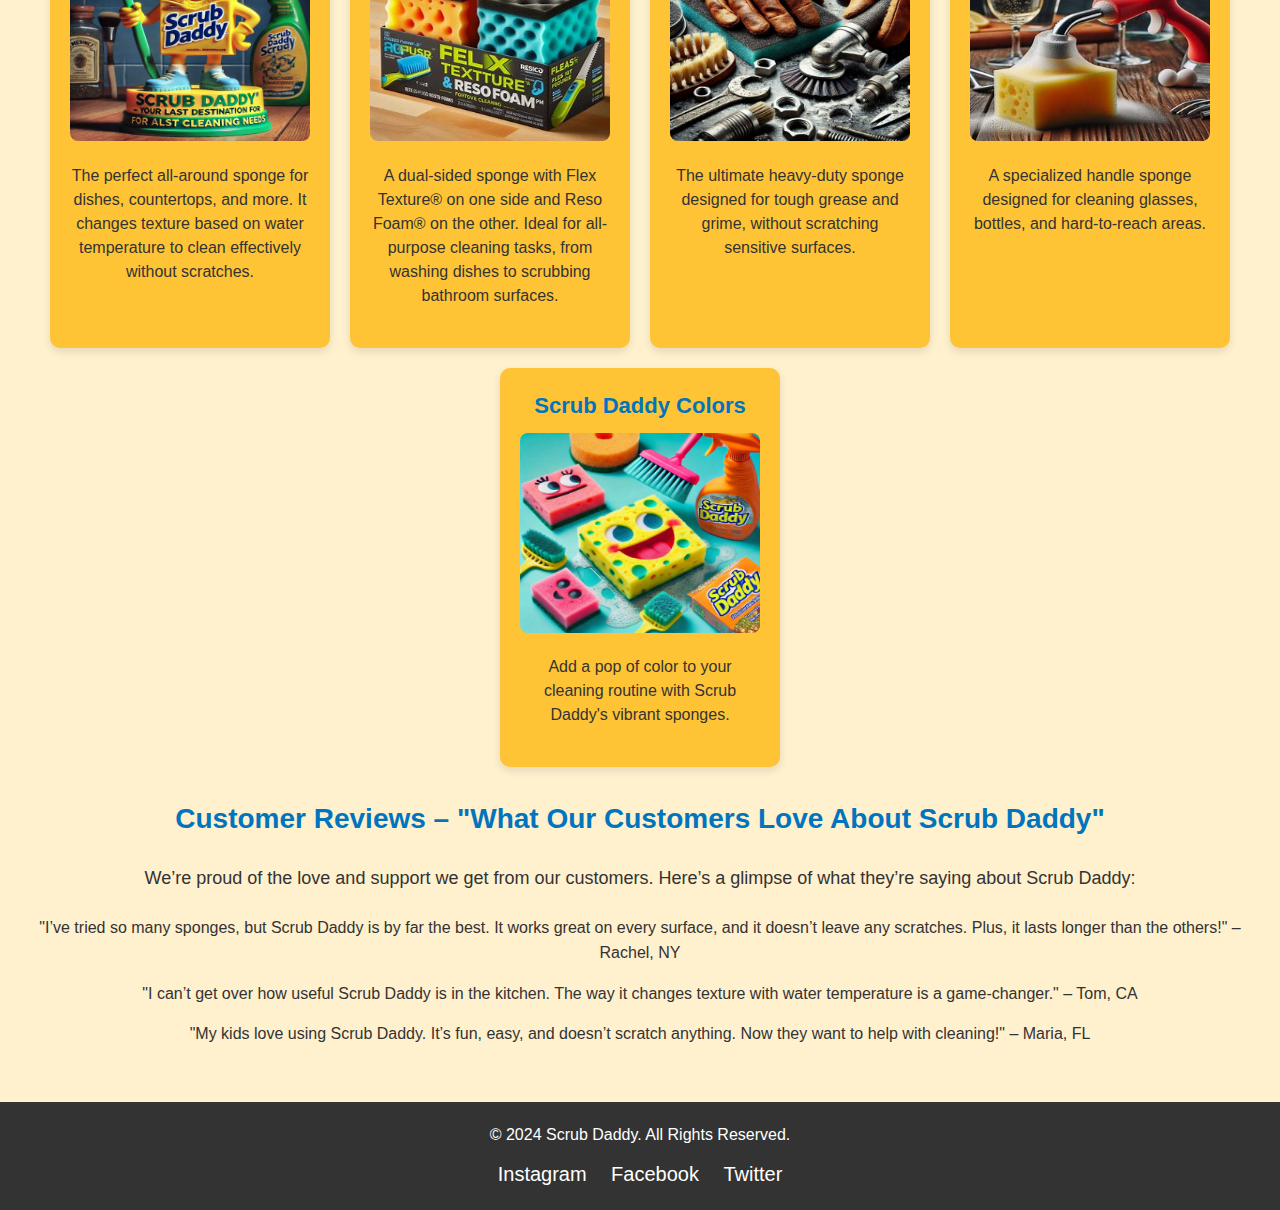
<file: shop.html>
<!DOCTYPE html>
<html lang="en">

<head>
 <!-- Google tag (gtag.js) -->
<script async src="https://www.googletagmanager.com/gtag/js?id=G-2RC8TH360G"></script>
<script>
  window.dataLayer = window.dataLayer || [];
  function gtag(){dataLayer.push(arguments);}
  gtag('js', new Date());

  gtag('config', 'G-2RC8TH360G');
</script>
    <meta charset="UTF-8">
    <meta name="viewport" content="width=device-width, initial-scale=1.0">
    <meta name="description"
        content="Explore Scrub Daddy cleaning products like sponges, scour pads, and more at our official online store. Scratch-free and effective on all surfaces for ultimate cleaning power.">
    <meta name="keywords"
        content="Scrub Daddy, cleaning products, sponges, Flex Texture, scratch-free, odor-resistant, kitchen, bathroom, cleaning supplies">
    <meta name="author" content="Scrub Daddy">
    <title>Top-Quality Cleaning Supplies for All Purposes | Scrub Daddy</title>
    <link rel="stylesheet" href="style.css">
</head>

<body>
 

    <!-- Navigation Bar -->
    <nav>
        <ul>
            <li><a href="index.html">Home</a></li>
            <li><a href="product.html">Product</a></li>
            <li><a href="shop.html">Shop</a></li>
            <li><a href="contact.html">Contact Us</a></li>
            <li><a href="faq.html">FAQs</a></li>
        </ul>
    </nav>

    <!-- Hero Section -->
    <section id="home" class="hero">
        <img src="images/Scrub Daddy Original Sponge.jpeg"
            alt="Scrub Daddy sponge for cleaning dishes and kitchen surfaces" title="Scrub Daddy Cleaning Sponge">
    </section>

    <!-- Shop Page Content -->
    <section id="shop" class="shop-section">
        <h1>Scrub Daddy Shop – The Best-in-Class Cleaning Solutions for Every Task</h1>
        <p>Welcome to Scrub Daddy Shop – Premium Cleaning Products</p>
        <p>At Scrub Daddy, we believe that cleaning should be efficient, effortless, and even fun. That’s why we’ve
            created a line of cleaning products designed to make your life easier, saving time and effort while ensuring
            exceptional results. Whether you're tackling tough grease, delicate glass, or everything in between, Scrub
            Daddy has the perfect tool for the job.</p>

        <h2>Explore Our Complete Selection of Scrub Daddy Items</h2>
        <p>Our product line isn’t limited to just one sponge. Over the years, Scrub Daddy has developed a variety of
            cleaning tools, each with unique benefits tailored to specific cleaning needs. Explore our selection of
            sponges, scrubbers, and cleaning tools that work for your kitchen, bathroom, and beyond.</p>

        <h2>Scrub Daddy – The Revolutionary Sponge for All Surfaces</h2>
        <p>One of the reasons Scrub Daddy is so loved by customers is its Flex Texture® technology. This innovative
            sponge changes its texture based on the water temperature: hard in cold water for tougher jobs and soft in
            warm water for gentler cleaning. This dual texture feature makes it versatile, cost-effective, and
            eliminates the need for multiple sponges. But it’s not just the flexibility that makes Scrub Daddy a
            household favorite. It’s also the fact that Scrub Daddy is scratch-free, even on the most sensitive
            surfaces. Whether you’re using it on stainless steel, non-stick cookware, or glass, you don’t have to worry
            about damaging your items. Scrub Daddy is designed to provide maximum cleaning power without any scratches.
        </p>

        <h2>Why Scrub Daddy is the Best Choice for Your Cleaning Needs</h2>
        <p>Unlike traditional sponges, Scrub Daddy does not harbor unpleasant odors. The sponges are made from
            high-quality, odor-resistant materials, allowing them to remain fresh and hygienic for longer. Scrub Daddy
            products also last longer than standard sponges, giving you more value for your money.</p>
        <p>Our products are ergonomically designed with a smiley face shape that isn’t just fun but functional. The eyes
            of the sponge are perfect for gripping, and the mouth shape helps clean utensils and other narrow spaces.
            Cleaning with Scrub Daddy makes even the toughest tasks easier and more enjoyable.</p>

        <h2>Explore Our Best-Selling Products</h2>
        <div class="product-list">
            <div class="product-item">
                <h3>Scrub Daddy</h3>
                <img src="images/scrub-daddy-cleaning-sponge.jpg" alt="Scrub Daddy Sponge" class="product-image">
                <p>The perfect all-around sponge for dishes, countertops, and more. It changes texture based on water
                    temperature to clean effectively without scratches.</p>
            </div>
            <div class="product-item">
                <h3>Scrub Mommy</h3>
                <img src="images/scrub-mommy-image.jpg" alt="Scrub Mommy Sponge" class="product-image">
                <p>A dual-sided sponge with Flex Texture® on one side and Reso Foam® on the other. Ideal for all-purpose
                    cleaning tasks, from washing dishes to scrubbing bathroom surfaces.</p>
            </div>
            <div class="product-item">
                <h3>Scour Daddy</h3>
                <img src="images/scour-daddy-image.jpg" alt="Scour Daddy Sponge" class="product-image">
                <p>The ultimate heavy-duty sponge designed for tough grease and grime, without scratching sensitive
                    surfaces.</p>
            </div>
            <div class="product-item">
                <h3>Dish Daddy</h3>
                <img src="images/dish-daddy-image.jpg" alt="Dish Daddy Sponge" class="product-image">
                <p>A specialized handle sponge designed for cleaning glasses, bottles, and hard-to-reach areas.</p>
            </div>
            <div class="product-item">
                <h3>Scrub Daddy Colors</h3>
                <img src="images/scrub-daddy-colors-image.jpg" alt="Scrub Daddy Colors" class="product-image">
                <p>Add a pop of color to your cleaning routine with Scrub Daddy's vibrant sponges.</p>
            </div>
        </div>

        <h2>Customer Reviews – "What Our Customers Love About Scrub Daddy"</h2>
        <p>We’re proud of the love and support we get from our customers. Here’s a glimpse of what they’re saying about
            Scrub Daddy:</p>

        <ul>
            <li>
                <blockquote>"I’ve tried so many sponges, but Scrub Daddy is by far the best. It works great on every
                    surface, and it doesn’t leave any scratches. Plus, it lasts longer than the others!" – Rachel, NY
                </blockquote>
            </li>
            <li>
                <blockquote>"I can’t get over how useful Scrub Daddy is in the kitchen. The way it changes texture with
                    water temperature is a game-changer." – Tom, CA</blockquote>
            </li>
            <li>
                <blockquote>"My kids love using Scrub Daddy. It’s fun, easy, and doesn’t scratch anything. Now they want
                    to help with cleaning!" – Maria, FL</blockquote>
            </li>
        </ul>

    </section>

    <!-- Footer -->
    <footer>
        <p>&copy; 2024 Scrub Daddy. All Rights Reserved.</p>
        <div class="social-links">
            <a href="https://www.instagram.com" target="_blank">Instagram</a>
            <a href="https://www.facebook.com" target="_blank">Facebook</a>
            <a href="https://www.twitter.com" target="_blank">Twitter</a>
        </div>
    </footer>

</body>

</html>
</file>
<file: style.css>
* {
    margin: 0;
    padding: 0;
    box-sizing: border-box;
}

body {
    font-family: 'Segoe UI', Tahoma, Geneva, Verdana, sans-serif;
    line-height: 1.6;
    color: #333;
    background-color: #FFF0CE;
    padding: 0;
    margin: 0;

}

nav {
    background-color: #0174BE;
    padding: 15px;
    box-shadow: 0 4px 10px rgba(0, 0, 0, 0.1);
    position: sticky;
    top: 0;
    z-index: 100;
}

nav ul {
    list-style-type: none;
    text-align: center;
    margin-bottom: 20px;
}

nav ul li {
    display: inline-block;
    margin: 0 20px;
    position: relative;
}

nav ul li a {
    color: white;
    text-decoration: none;
    font-size: 20px;
    padding: 8px 15px;
    border-radius: 5px;
    transition: all 0.3s ease;
}

nav ul li a:hover,
nav ul li a:focus {
    background-color: #014f7c;
    transform: translateY(-3px);
    box-shadow: 0 5px 15px rgba(0, 0, 0, 0.1);
}


.hero {

    text-align: center;

}

.hero img {
    width: 100%;
    height: 40vh;
    border-radius: 5px;

}

.hero-content {
    position: absolute;
    /* top: 30%; */
    left: 50%;
    transform: translateX(-50%);
    color: white;
    /* margin-top: 100px; */

}

.hero h1 {
    font-size: 48px;
    margin-bottom: 20px;
}

.hero p {
    font-size: 20px;
    margin-bottom: 20px;
}

.btn-primary {
    background-color: #0174BE;
    color: white;
    padding: 10px 20px;
    text-decoration: none;
    font-size: 18px;
    border-radius: 5px;
    transition: background-color 0.3s ease;
}

.btn-primary:hover {
    background-color: #014f7c;
}

.product-section {
    text-align: center;
    padding: 40px 20px;
}

.features {
    display: flex;
    justify-content: space-around;
    margin: 40px 0;
}

.feature {
    max-width: 300px;
}

.feature h3 {
    font-size: 24px;
    color: #0174BE;
}

.feature p {
    font-size: 18px;
    margin-top: 10px;
}

.shop-section {
    background-color: #FFF0CE;
    text-align: center;
    padding: 40px 20px;
}

.product-list {
    display: flex;
    justify-content: space-around;
    margin-top: 30px;
}

.product-item {
    max-width: 300px;
    padding: 20px;
    background-color: #FFC436;
    border-radius: 10px;
    box-shadow: 0 0 10px rgba(0, 0, 0, 0.1);
    text-align: center;
    transition: transform 0.3s ease, box-shadow 0.3s ease;
}

.product-item:hover {
    transform: translateY(-5px);
    box-shadow: 0 10px 20px rgba(0, 0, 0, 0.1);
}

.product-item h3 {
    color: #0174BE;
    font-size: 24px;
    margin-bottom: 15px;
}

.product-item p {
    font-size: 18px;
}

.how-it-works-section {
    padding: 40px;
    background-color: #FFF0CE;
    text-align: center;
}

.how-it-works-steps {
    display: flex;
    justify-content: space-around;
    padding: 20px;
    background-color: #FFF0CE;
}

.step {
    width: 30%;
    padding: 15px;
    background-color: #FFC436;
    border-radius: 8px;
    box-shadow: 0 4px 8px rgba(0, 0, 0, 0.1);
    text-align: center;
}

.step h3 {
    color: #333;
}

.step p {
    color: #666;
}

.shop-now-section {
    padding: 40px;
    background-color: #FFF0CE;
    text-align: center;
}

.shop-now-section p {
    font-size: 1.2em;
    color: #333;
}

.cta-button {
    display: inline-block;
    padding: 12px 30px;
    background-color: #0174BE;
    color: white;
    text-decoration: none;
    border-radius: 5px;
    font-size: 1.2em;
}

.cta-button:hover {
    background-color: #014f7c;
}

.care-instructions-section {
    padding: 40px;
    background-color: #FFF0CE;
    text-align: center;
}

.care-instructions-section ul {
    list-style-type: none;
    padding-left: 20px;
    text-align: center;
}

.product-image {
    width: 100%;
    height: auto;
    max-height: 250px;
    margin-bottom: 15px;
    border-radius: 8px;
}

.shop-section h1,
.shop-section h2 {
    font-size: 32px;
    color: #0174BE;
    margin-bottom: 20px;
}

.shop-section h2 {
    font-size: 28px;
    margin-top: 30px;
}

.shop-section p {
    font-size: 18px;
    line-height: 1.8;
    color: #333;
    margin-bottom: 20px;
}

.shop-section .product-list {
    display: flex;
    flex-wrap: wrap;
    gap: 20px;
    justify-content: center;
    margin-top: 30px;
}

.shop-section .product-item {
    max-width: 280px;
    padding: 20px;
    background-color: #FFC436;
    border-radius: 10px;
    box-shadow: 0 4px 8px rgba(0, 0, 0, 0.1);
    text-align: center;
    transition: transform 0.3s ease, box-shadow 0.3s ease;
}

.shop-section .product-item:hover {
    transform: translateY(-5px);
    box-shadow: 0 8px 16px rgba(0, 0, 0, 0.2);
}

.shop-section .product-item .product-image {
    width: 100%;
    height: auto;
    max-height: 200px;
    border-radius: 8px;
    margin-bottom: 15px;
}

.shop-section .product-item h3 {
    font-size: 22px;
    color: #0174BE;
    margin-bottom: 10px;
}

.shop-section .product-item p {
    font-size: 16px;
    line-height: 1.5;
    color: #333;
}

.customer-reviews {
    list-style-type: none;
    padding-left: 20px;
    font-size: 18px;
    color: #333;
    line-height: 1.8;
}

.customer-reviews li {
    list-style-type: none;
    margin-bottom: 15px;
    padding-left: 10px;
}

h2 {
    font-size: 26px;
    margin-top: 30px;
    margin-bottom: 15px;
}

ul li {
    list-style: none;
    margin-bottom: 15px;
}

strong {
    font-weight: bold;
}

footer {
    background-color: #0174BE;
    color: white;
    text-align: center;
    padding: 20px;
}

footer p {
    margin-bottom: 10px;
}

.social-links {
    margin-top: 10px;
}

.social-links a {
    color: white;
    margin: 0 10px;
    text-decoration: none;
    font-size: 20px;
}

.social-links a:hover {
    text-decoration: underline;
}


/* Contact Section Styles */
#contact {
    background-color: #FFF0CE;
    padding: 50px 20px;
    margin-top: 30px;
}

.contact-container {
    display: flex;
    flex-wrap: wrap;
    justify-content: space-between;
    max-width: 1200px;
    margin: 0 auto;
}

.contact-info {
    flex: 1;
    padding: 20px;
    margin-right: 20px;
    background-color: white;
    border-radius: 8px;
    box-shadow: 0px 4px 8px rgba(0, 0, 0, 0.1);
    margin-bottom: 30px;
}

.contact-info h2 {
    font-size: 28px;
    margin-bottom: 15px;
    font-weight: 600;
}

.contact-info h3 {
    font-size: 20px;
    margin-top: 15px;
    font-weight: 500;
}

.contact-info p {
    font-size: 16px;
    margin-top: 8px;
}

.contact-info ul {
    list-style: none;
}

.contact-info ul li {
    margin-bottom: 20px;
}

.contact-info a {
    color: #0174BE;
    text-decoration: none;
}

.contact-info a:hover {
    text-decoration: underline;
}

.contact-form {
    flex: 1;
    padding: 20px;
    background-color: white;
    border-radius: 8px;
    box-shadow: 0px 4px 8px rgba(0, 0, 0, 0.1);
}

.contact-form h2 {
    font-size: 28px;
    margin-bottom: 20px;
    font-weight: 600;
}

.contact-form label {
    font-size: 16px;
    font-weight: 500;
    margin-bottom: 5px;
    display: block;
}

.contact-form input,
.contact-form textarea {
    width: 100%;
    padding: 12px;
    margin-bottom: 15px;
    font-size: 16px;
    border: 1px solid #ccc;
    border-radius: 4px;
}

.contact-form textarea {
    resize: vertical;
}

.contact-form .submit-button {
    background-color: #0174BE;
    color: white;
    padding: 15px 30px;
    font-size: 16px;
    border-radius: 4px;
    border: none;
    cursor: pointer;
}

.contact-form .submit-button:hover {
    background-color: #FFD700;
}


.hero p {
    font-size: 20px;
    margin-bottom: 0px;
    font-weight: 400;
}

/* FAQ Section Styles */
.faq-section {
    padding: 40px 20px;
    background-color: #FFF0CE;
    text-align: center;
    margin-top: 30px;

}

.faq-item {
    margin-bottom: 20px;
}

.faq-item h3 {
    font-size: 20px;
    color: #0174BE;
}

.faq-item p {
    font-size: 16px;
    color: #333;
    margin-top: 10px;
}

.faq-section {
    padding: 40px 20px;
    text-align: center;
}

.faq-item {
    background-color: #FFF9E6;
    padding: 20px;
    margin: 20px 0;
    border-radius: 10px;
    box-shadow: 0 4px 8px rgba(0, 0, 0, 0.1);
}

.faq-item h3 {
    color: #0174BE;
    font-size: 24px;
}

.faq-item p {
    font-size: 18px;
    margin-top: 10px;
}

* Product Banner */ #product-banner {
    text-align: center;
    margin-bottom: 30px;
}

#product-banner img {
    width: 100%;
    max-width: 800px;
    height: auto;
    border-radius: 8px;
}

/* Product Information Section */
#product-info {
    margin-bottom: 40px;
}

#product-info h1 {
    font-size: 2.5em;
    color: #333;
    text-align: center;
    margin-bottom: 15px;
}

#product-info p {
    font-size: 1.1em;
    line-height: 1.6;
    text-align: center;
    margin: 0 10%;
}

/* Why Scrub Daddy Section */
#why-scrub-daddy {
    background-color: #FFF9E6;
    padding: 30px;
    border-radius: 8px;
    box-shadow: 0 0 10px rgba(0, 0, 0, 0.1);
    margin-bottom: 40px;
}

#why-scrub-daddy h2 {
    font-size: 2em;
    color: #0078D4;
    text-align: center;
    margin-bottom: 20px;
}

#why-scrub-daddy ul {
    list-style-type: none;
    padding: 0;
    text-align: center;
}

#why-scrub-daddy li {
    font-size: 1.2em;
    margin-bottom: 15px;
}

#why-scrub-daddy strong {
    color: #0078D4;
}

/* Grid Layout */
#product-grid {
    padding: 20px;
}

.grid-container {
    display: grid;
    grid-template-columns: repeat(3, 1fr);
    /* 3 columns per row */
    gap: 20px;
    /* Gap between items */
}

.product {
    border: 1px solid #ccc;
    padding: 10px;
    text-align: center;
    background-color: #FFC436;
    border-radius: 8px;
    box-shadow: 0 4px 8px rgba(0, 0, 0, 0.1);
    transition: transform 0.3s ease;
    display: flex;
    flex-direction: column;
    justify-content: space-between;
    min-height: 350px;

}

.product:hover {
    transform: scale(1.05);

}

.product img {
    width: 100%;
    height: auto;
    max-height: 250px;
    border-radius: 4px;
}

.product h3 {
    margin-top: 10px;
    font-size: 16px;
    color: #333;
    font-weight: 600;
}

.product p {
    margin-top: 8px;
    font-size: 12px;
    color: #666;
    flex-grow: 1;

}

.product button {
    margin-top: 12px;
    padding: 8px 16px;
    background-color: #0078D4;
    color: white;
    border: none;
    border-radius: 5px;
    cursor: pointer;
}

.product button:hover {
    background-color: #014f7c;
}


/* Customer Reviews Section */
#customer-reviews {
    margin-bottom: 40px;
}

#customer-reviews h2 {
    font-size: 2em;
    color: #0078D4;
    text-align: center;
    margin-bottom: 20px;
}

.review {
    background-color: #FFF9E6;
    padding: 15px;
    margin-left: 20px;
    margin-right: 20px;
    margin-bottom: 20px;
    border-radius: 9px;
    box-shadow: 0 0 8px rgba(0, 0, 0, 0.1);
}

.review p {
    font-size: 1.1em;
    line-height: 1.6;
}

.review strong {
    color: #0078D4;
}

/* How Scrub Daddy Helps Section */
#how-it-helps {
    margin-bottom: 40px;
}

#how-it-helps h2 {
    font-size: 2em;
    color: #0078D4;
    text-align: center;
    margin-bottom: 20px;
}

#how-it-helps p {
    font-size: 1.1em;
    line-height: 1.6;
    text-align: center;
}

#how-it-helps ul {
    list-style-type: none;
    padding: 0;
    text-align: center;
}

#how-it-helps li {
    font-size: 1.2em;
    margin-bottom: 15px;
}

/* Order Now Section */
#order-now {
    background-color: #0078D4;
    color: #FFF0CE;
    text-align: center;
    padding: 40px 20px;
    border-radius: 8px;
    margin-bottom: 40px;
}

#order-now h2 {
    font-size: 2.5em;
    margin-bottom: 20px;
}

#order-now p {
    font-size: 1.2em;
    line-height: 1.6;
    margin-bottom: 30px;
}

#order-now button {
    background-color: #fff;
    color: #0078D4;
    font-size: 1.1em;
    padding: 10px 20px;
    border: none;
    border-radius: 5px;
    cursor: pointer;
    transition: background-color 0.3s;
}

#order-now button:hover {
    background-color: #f4f4f4;
}

/* Footer */
footer {
    background-color: #333;
    color: #fff;
    padding: 20px;
    text-align: center;
}

/* Media Queries */


@media screen and (max-width: 768px) and (min-width: 460px) {
    nav ul li {
        display: block;
        margin: 10px 0;
    }

    .grid-container {
        grid-template-columns: 1fr;
    }

    .product {
        min-height: 300px;
    }

    .hero-content {
        width: 90%;
    }

    .contact-form input,
    .contact-form textarea {
        font-size: 14px;
    }

    #product-info p {
        margin: 0 5%;
    }
}

@media screen and (max-width: 460px) {
    .hero h1 {
        font-size: 28px;
    }

    .hero p {
        font-size: 16px;
    }

    .btn-primary {
        font-size: 16px;
        padding: 8px 16px;
    }

    .product-item h3 {
        font-size: 20px;
    }

    .product-item p {
        font-size: 14px;
    }

    .faq-item h3 {
        font-size: 20px;
    }

    .faq-item p {
        font-size: 16px;
    }

    .contact-info h2,
    .contact-form h2 {
        font-size: 24px;
    }

    #order-now h2 {
        font-size: 2em;
    }

    #order-now p {
        font-size: 1em;
    }
}
</file>
